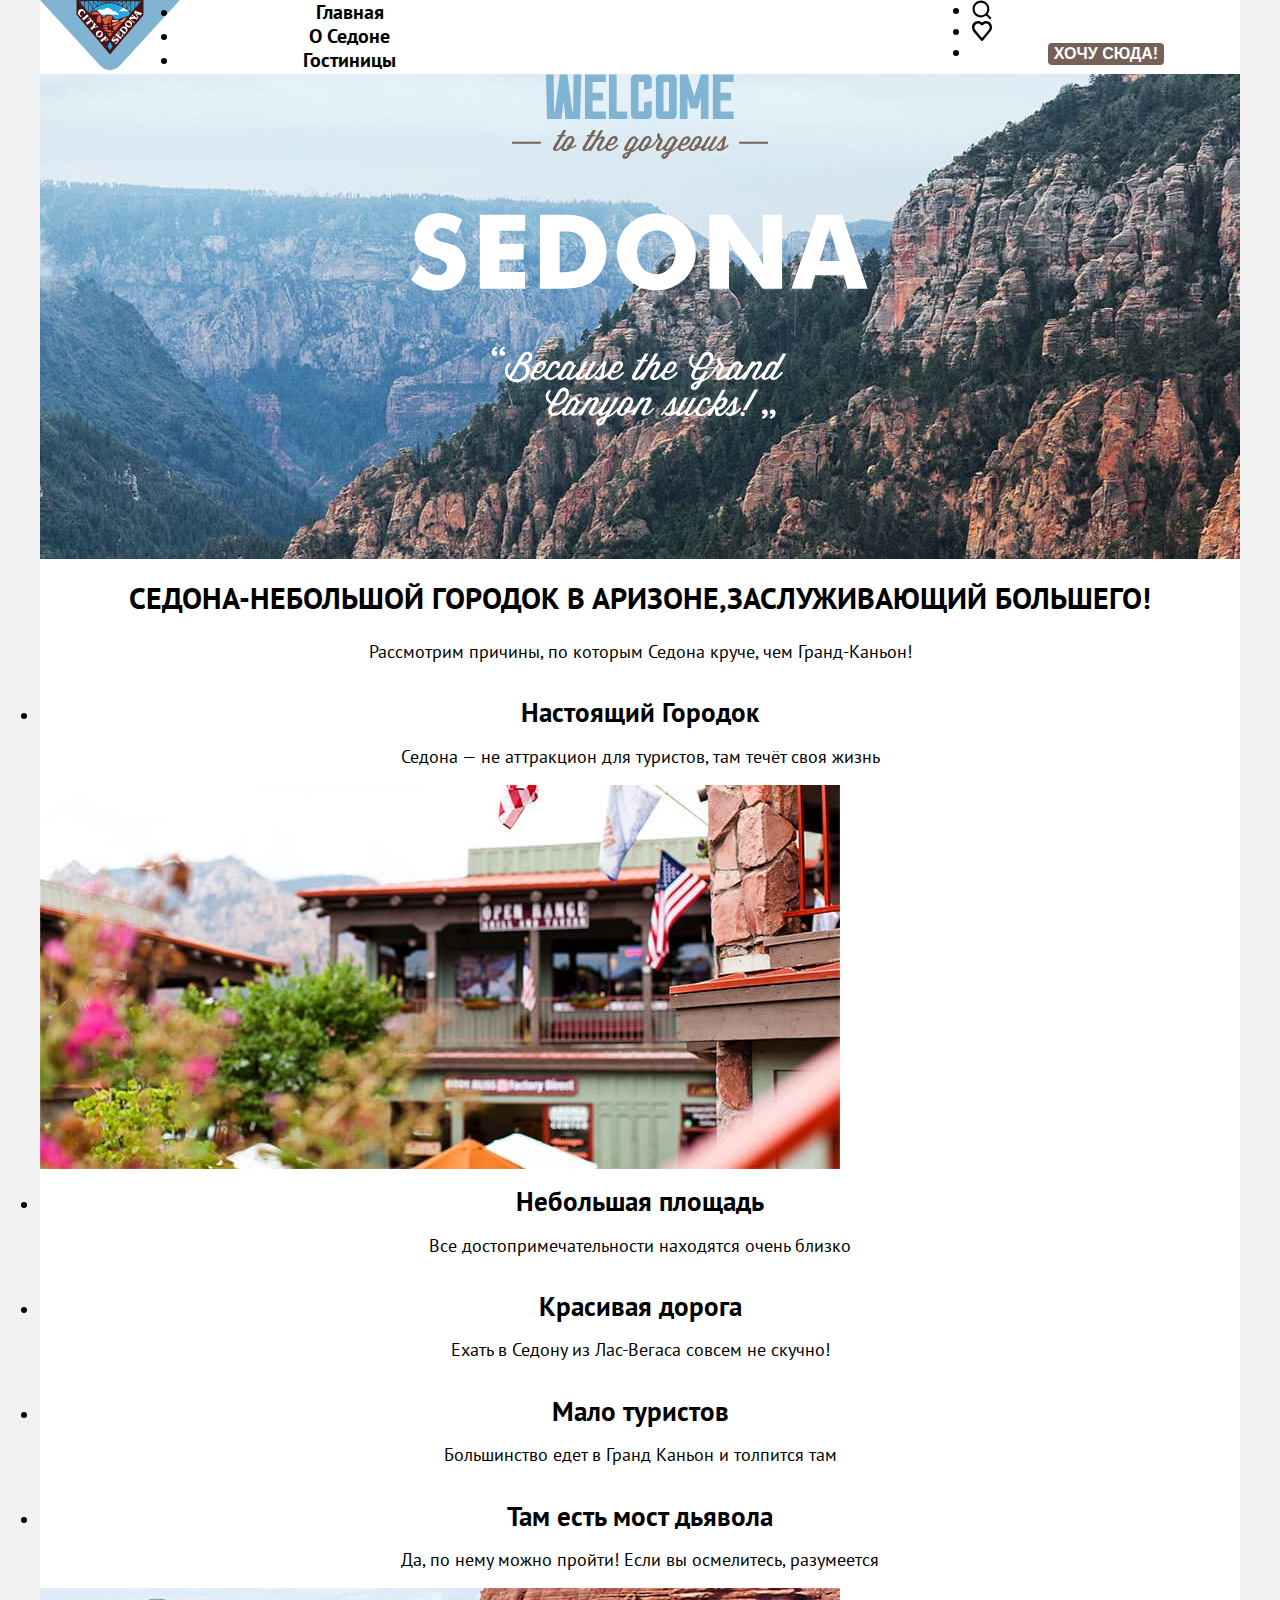
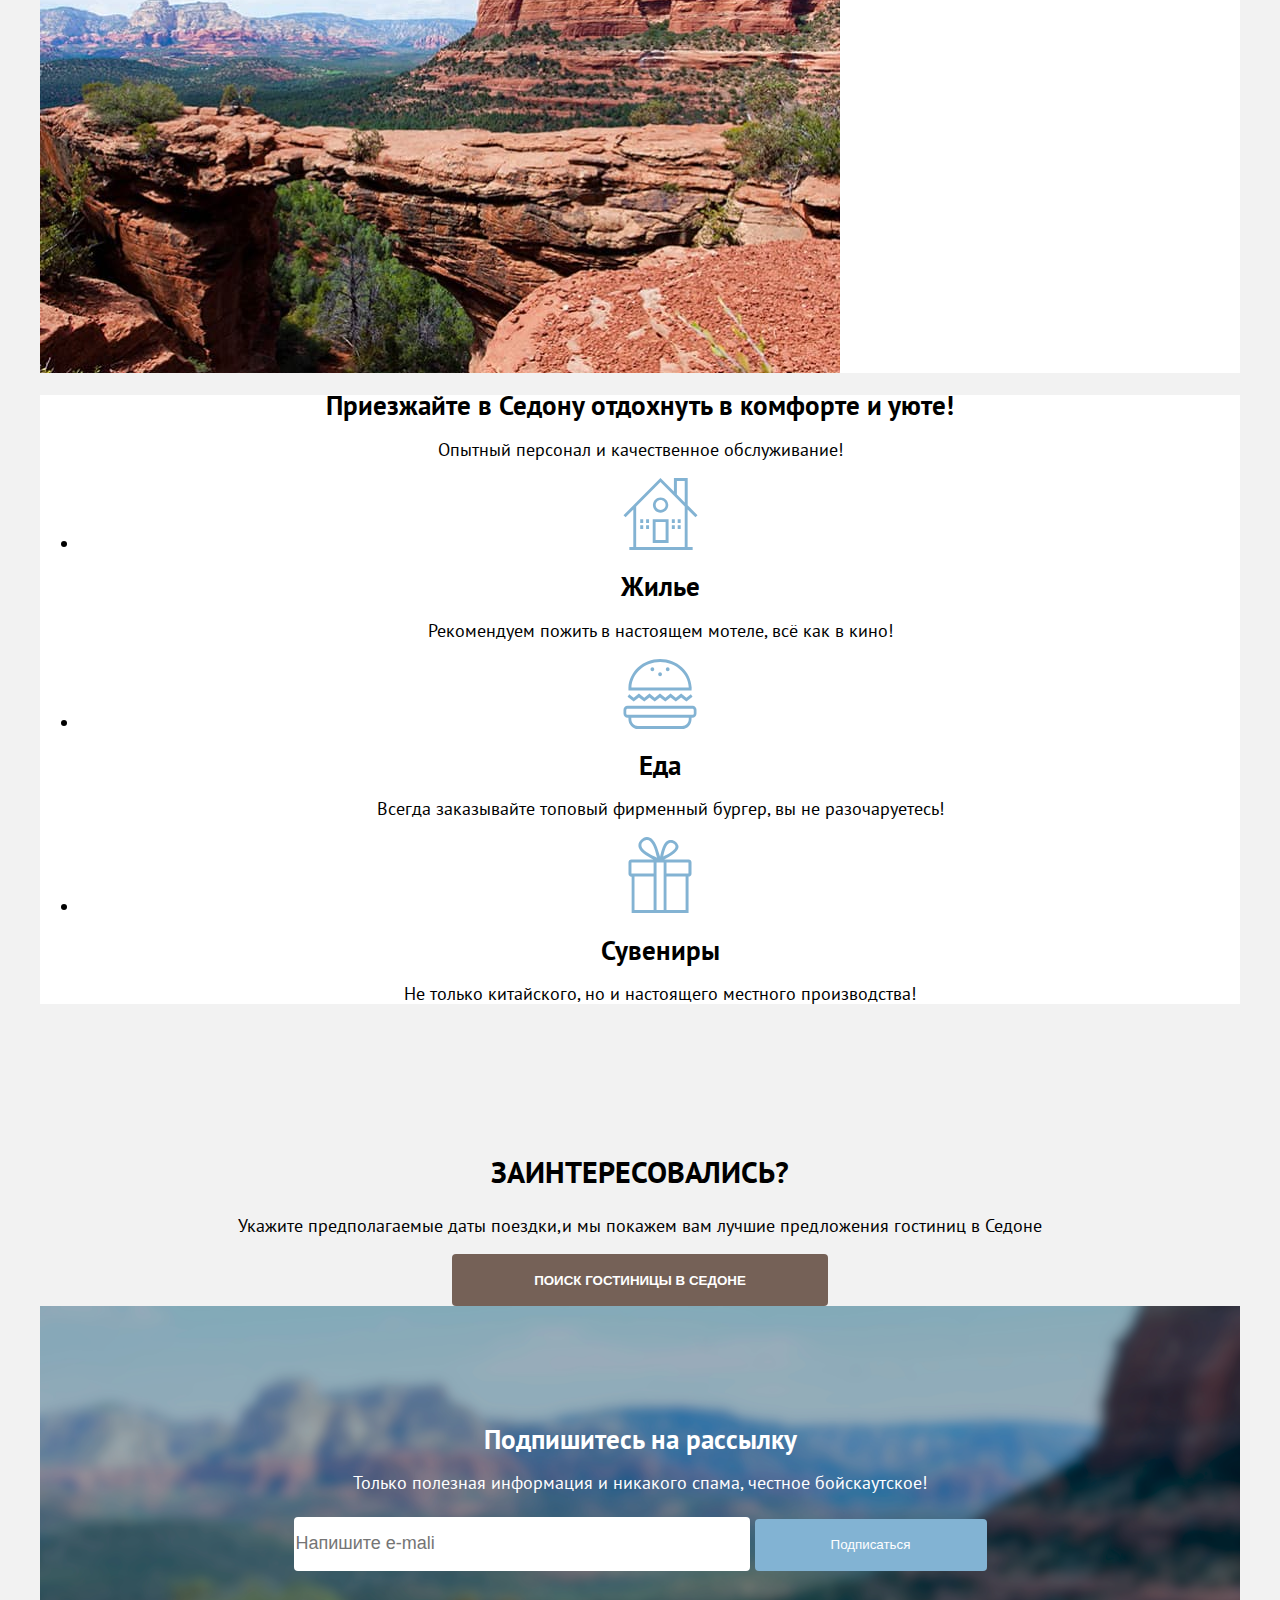
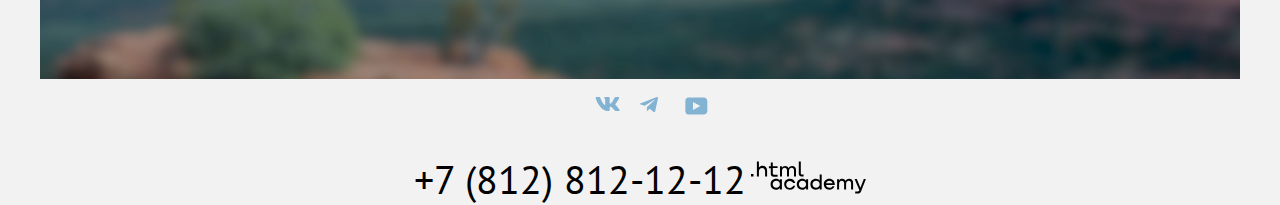
<file: index.html>
<!DOCTYPE html>
<html lang="ru">

<head>
  <meta charset="utf-8">
  <title>HTML Academy: Седона Каталог</title>
  <link rel="stylesheet" href="styles/styles.css">
</head>

<body>
  <div class="container">
    <header class="main-header">
      <nav class="navigation">
        <a href="main.html">
          <img class="main-logo" src="images/svg/logo-sedona-home.svg" width="140" height="70" alt="Логотип седоны">
        </a>
        <ul class="navigation-list">
          <li class="navigation-item">
            <a class="navigation-link" href="#">Главная</a>
          <li class="navigation-item">
            <a class="navigation-link" href="#">О Седоне</a>
          <li class="navigation-item">
            <a class="navigation-link" href="catalog.html">Гостиницы</a>
          </li>
        </ul>
        <ul class="navigation-list navigation-user">
          <li class="navigation-item">
            <a class="navigation-link-serch serch" href="#">
              <span class="visually-hidden">
                Поиск
              </span>
            </a>
          <li class="navigation-item">
            <a class="navigation-link-like like" href="#">
              <span class="visually-hidden">
                Избранное
              </span>
            </a>
          <li class="navigation-item">
            <button type="button" class="button-brown" href="#">ХОЧУ СЮДА!</button>
          </li>
        </ul>
      </nav>
    </header>
    <main class="main-container" class="main-index">
      <div class="main-background">
        <h1 class="visually-hidden">Седона</h1>
        <img class="main-welcom" src="images/svg/welcome.svg" width="458" height="352" alt="#">
        <h2 class="info-board">Седона-небольшой городок в Аризоне,заслуживающий большего!</h2>
        <p class="info-desc">Рассмотрим причины, по которым Седона круче, чем Гранд-Каньон!</p>
      </div>
      <section class="main-container" class="advantages">
        <ul class="advantages-list">
          <li class="advantages-item" class="bg-blue">
            <h2 class="advantages-board">Настоящий Городок</h2>
            <p class="advantages-desc">Седона — не аттракцион для туристов, там течёт своя жизнь</p>
          </li>
          <img class="advantages-image" src="images/jpg/photo-bar.jpg" width="800" height="384" alt="Фото ресторана">
          <li class="advantages-item">
            <h2 class="advantages-board">Небольшая площадь</h2>
            <p class="advantages-desc">Все достопримечательности находятся очень близко</p>
          </li>
          <li class="advantages-item">
            <h2 class="advantages-board">Красивая дорога</h2>
            <p class="advantages-desc">Ехать в Седону из Лас-Вегаса совсем не скучно!</p>
          </li>
          <li class="advantages-item">
            <h2 class="advantages-board">Мало туристов</h2>
            <p class="advantages-desc">Большинство едет в Гранд Каньон и толпится там</p>
          </li>
          <li class="advantages-item" class="bg-blue">
            <h2 class="advantages-board">Там есть мост дьявола</h2>
            <p class="advantages-desc">Да, по нему можно пройти! Если вы осмелитесь, разумеется</p>
          </li>
          <img class="advantages-image" src="images/jpg/photo-devil.jpg" width="800" height="385" alt="Мост дьявола">
        </ul>
      </section>
      <section class="bonus">
        <h2 class="info-subscribe">Приезжайте в Седону отдохнуть в комфорте и уюте!</h2>
        <p class="info-desc-subscribe">Опытный персонал и качественное обслуживание!</p>
        <ul class="advantages-bonus">
          <li class="advantages-bonus">
            <img class="advantages-image" src="images/icon/hous.svg" width="75" height="72" alt="Гостиницы">
            <h2 class="advantages-board">Жилье</h2>
            <p class="advantages-desc">Рекомендуем пожить в настоящем мотеле, всё как в кино!</p>
          </li>
          <li class="advantages-bonus">
            <img class="advantages-image" src="images/icon/burger.svg" width="74" height="70" alt="Еда">
            <h2 class="advantages-board">Еда</h2>
            <p class="advantages-desc">Всегда заказывайте топовый фирменный бургер, вы не разочаруетесь!</p>
          </li>
          <li class="advantages-bonus">
            <img class="advantages-image" src="images/icon/present.svg" width="64" height="76" alt="Сувениры">
            <h2 class="advantages-board">Сувениры</h2>
            <p class="advantages-desc">Не только китайского, но и настоящего местного производства!</p>
          </li>
        </ul>
      </section>
      <section class="info-billboard">
        <h2 class="info-board">Заинтересовались?</h2>
        <p class="info-desc">Укажите предполагаемые даты поездки,и мы покажем вам лучшие предложения гостиниц в Седоне
        </p>
        <button type="button" class="button-search">Поиск гостиницы в Седоне</button>
      </section>
    </main>
    <footer class="footer-social">
      <section class="info-subscribe">
        <article class="back">
          <h2 class="visually-hidden">Подписаться</h2>
          <h2 class="info-board-subscribe">Подпишитесь на рассылку</h2>
          <p class="info-desc-subscribe">Только полезная информация и никакого спама, честное бойскаутское!</p>
          <form class="info-subscribe" action="https://echo.htmlacademy.ru/" method="post">
            <input class="field" placeholder="Напишите e-mali" type="email" name="info-email" id="info-email" required>
            <button class="button-submit" type="submit">Подписаться</button>
          </form>
        </article>
      </section>
      <section class="footer-social">
        <h2 class="visually-hidden">Ссылки на социальные сети</h2>
        <ul class="footer-social-list">
          <li class="social-vk">
            <a class="button" href="#">
              <span class="visually-hidden">VK</span></a>
          </li>
          <li class="social-telegram">
            <a class="button" href="#">
              <span class="visually-hidden">Telegram</span></a>
          </li>
          <li class="social-youtube">
            <a class="button" href="#">
              <span class="visually-hidden">Youtube</span></a>
          </li>
        </ul>
        <a class="number" href="#" type="Text">+7 (812) 812-12-12</a>
        <a class="htmlacademy-link" href="https://htmlacademy.ru/">
          <img src="images/icon/html academy.svg" width="114.9" height="32.9" alt="HTML Academy"></a>
      </section>
    </footer>
  </div>
</body>

</html>
</file>
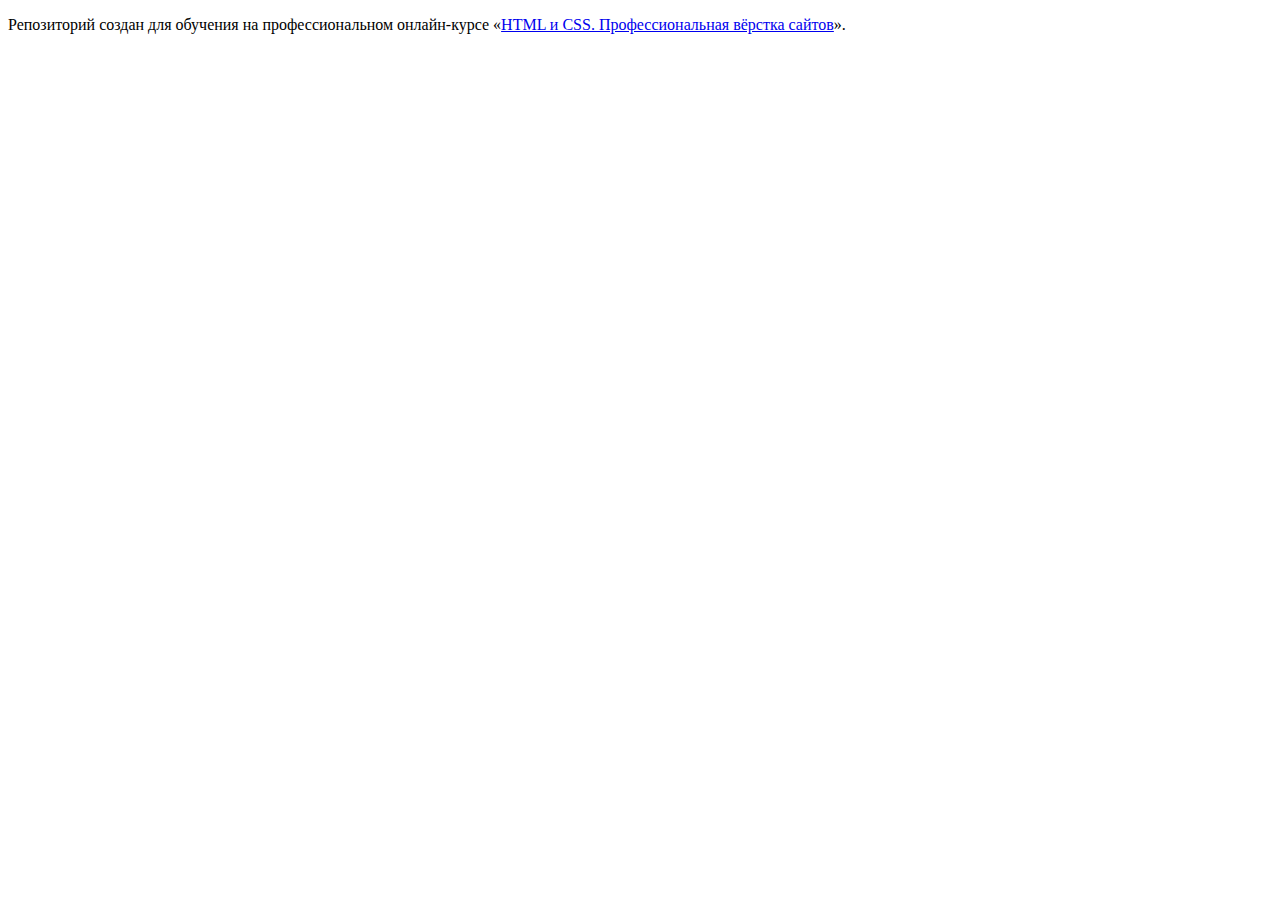
<file: 1/index.html>
<!DOCTYPE html>
<html lang="ru">
  <head>
    <meta charset="utf-8">
    <title>HTML Academy: Седона</title>
    <base href="https://htmlacademy-htmlcss.github.io/2254469-sedona-36/1/">
</head>
  <body>

    <p>Репозиторий создан для обучения на профессиональном онлайн‑курсе «<a href="https://htmlacademy.ru/intensive/htmlcss">HTML и CSS. Профессиональная вёрстка сайтов</a>».</p>

  </body>
</html>
</file>
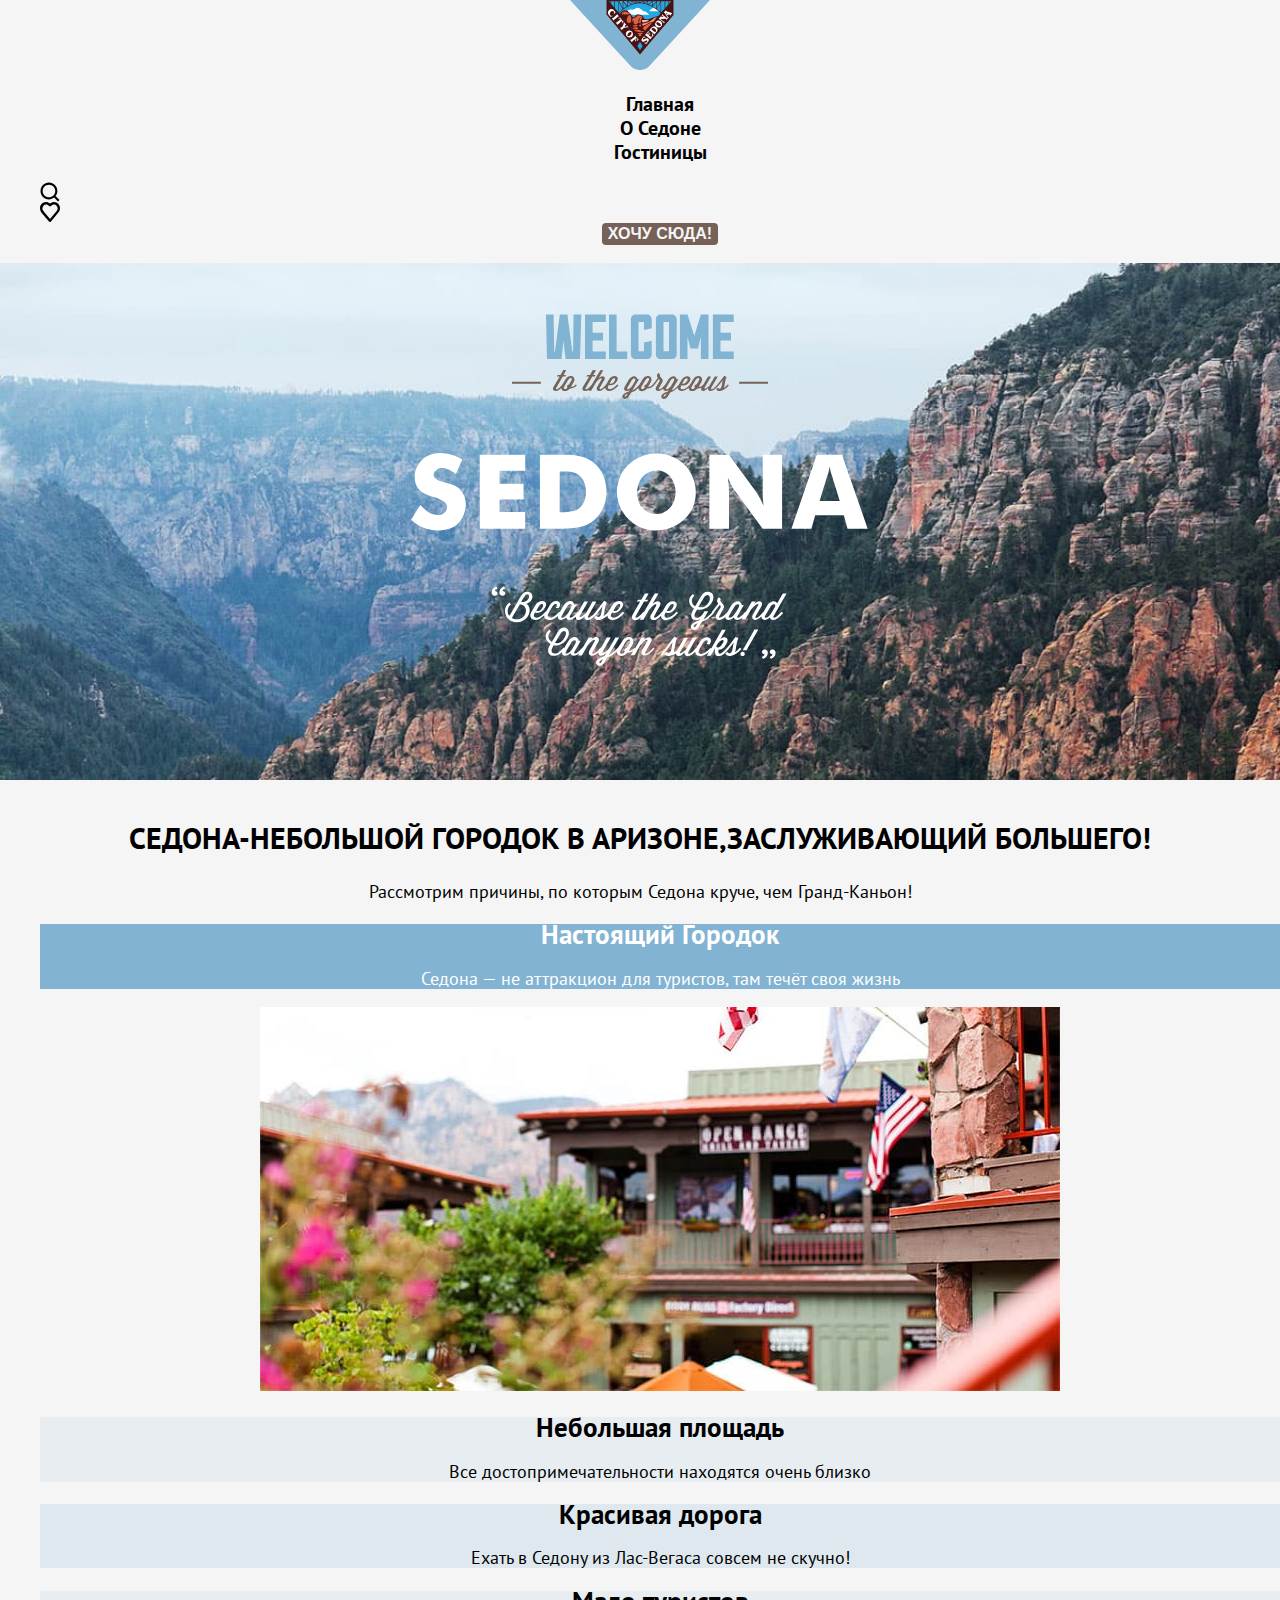
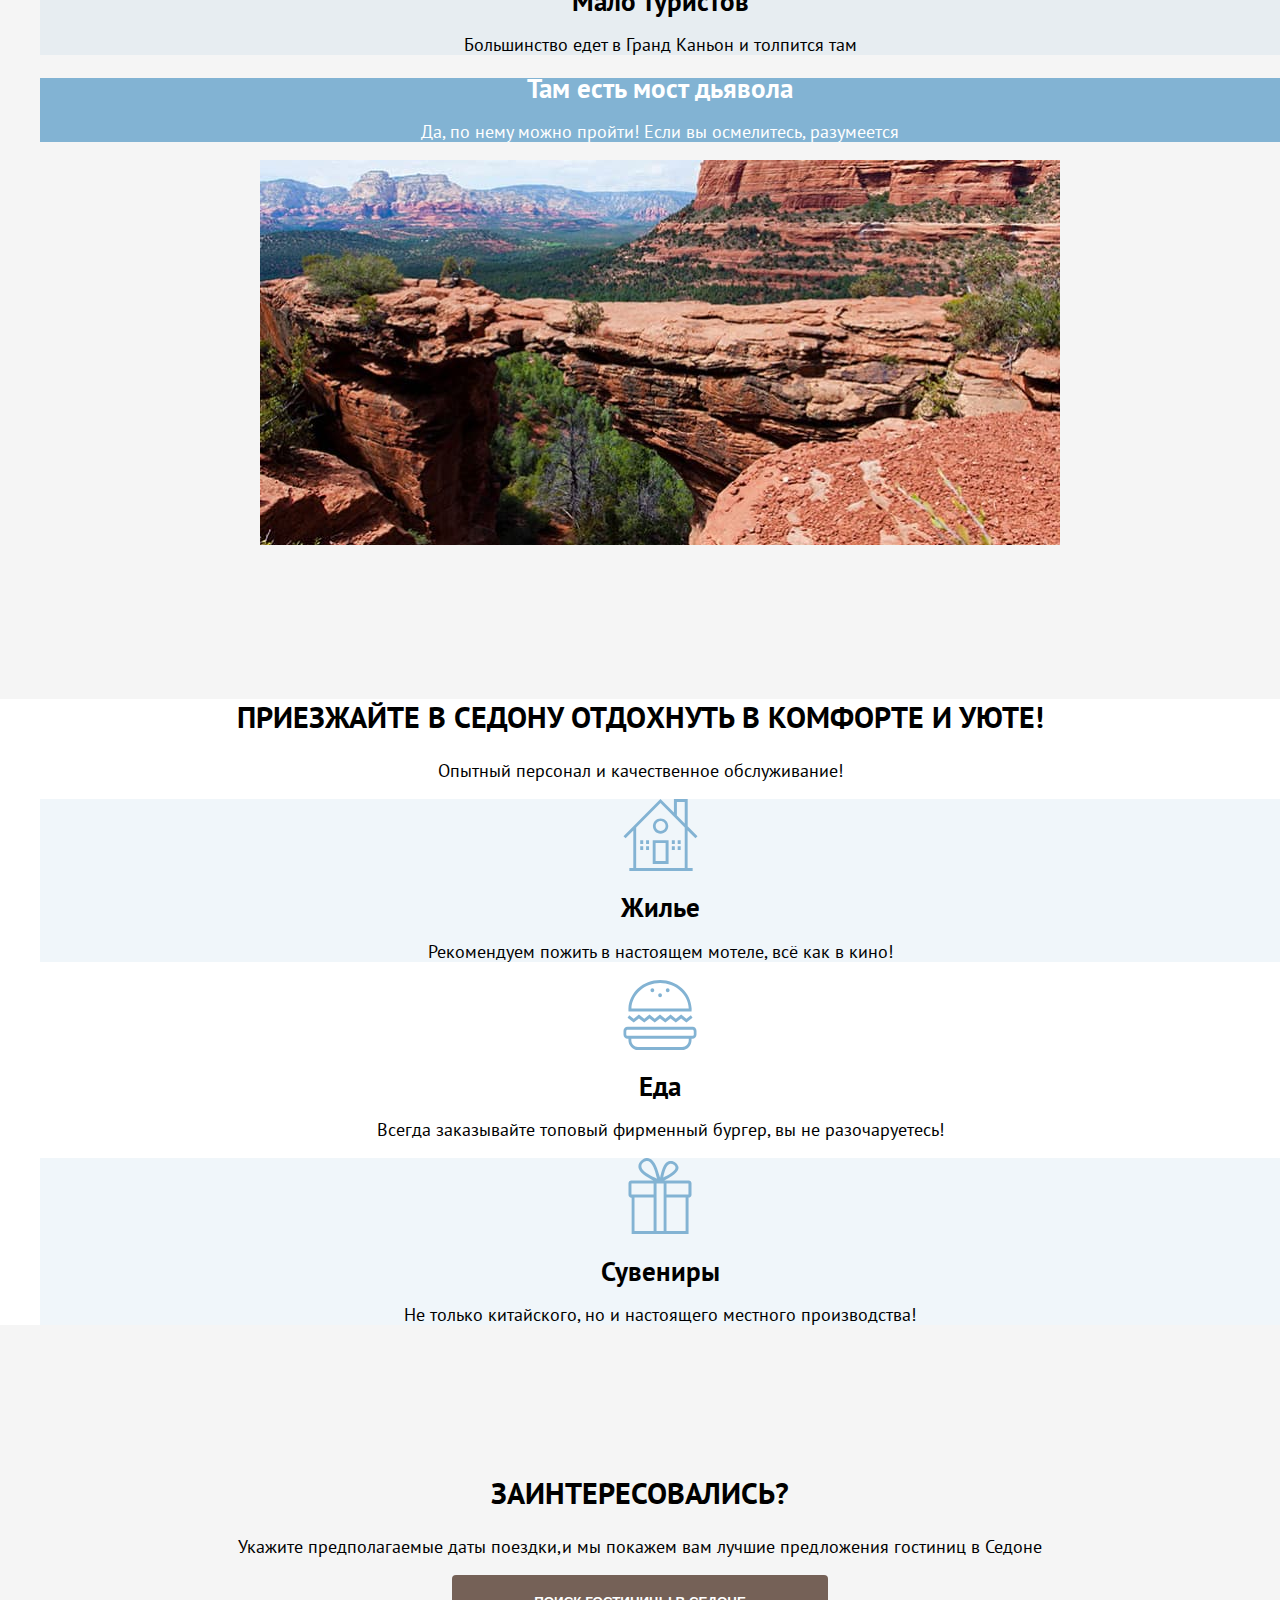
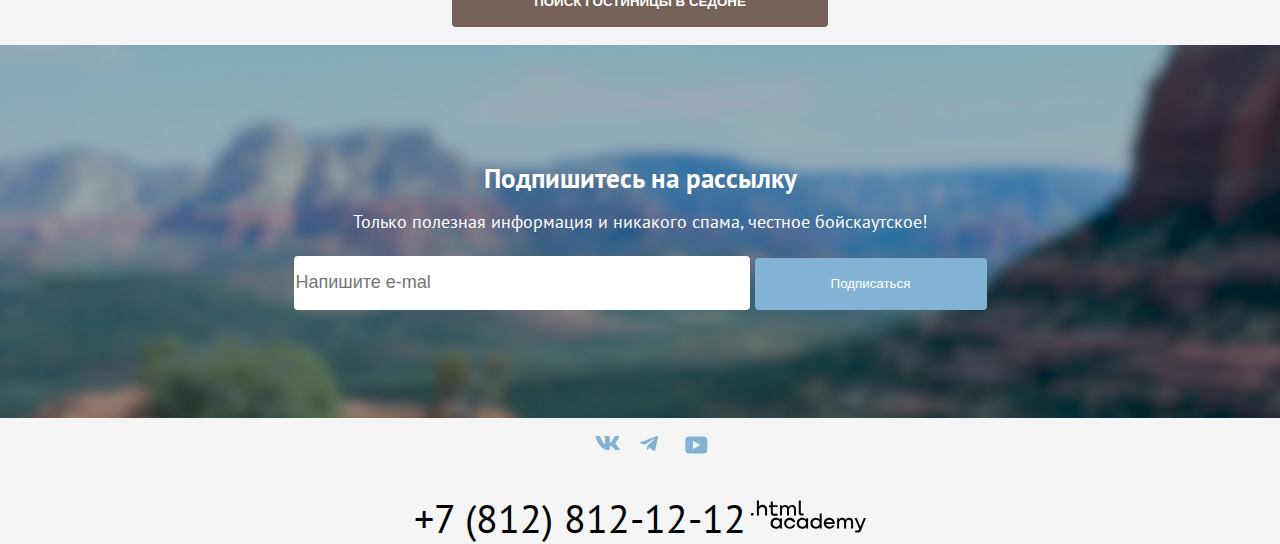
<file: 4/index.html>
<!DOCTYPE html>
<html lang="ru">
<head>
  <meta charset="utf-8">
  <title>HTML Academy: Седона Каталог</title>
  <link rel="stylesheet" href="styles/styles.css">
  <base href="https://htmlacademy-htmlcss.github.io/2254469-sedona-36/4/">
</head>
<body>
  <header class="main-header">
    <a href="main.html">
      <img class="main-logo" src="images/svg/logo-sedona-home.svg" width="140" height="70" alt="Логотип седоны">
    </a>
    <nav class="navigation">
      <ul class="navigation-list">
        <li class="navigation-item">
          <a class="navigation-link" href="#">Главная</a>
          <li class="navigation-item">
            <a class="navigation-link" href="#">О Седоне</a>
            <li class="navigation-item">
              <a class="navigation-link" href="catalog.html">Гостиницы</a>
            </li>
      </ul>
      <ul class="navigation-list navigation-user">
        <li class="navigation-item">
          <a class="navigation-link-serch serch" href="#">
            <span class="visually-hidden">
                Поиск
              </span>
          </a>
          <li class="navigation-item">
            <a class="navigation-link-like like" href="#">
              <span class="visually-hidden">
                Избранное
              </span>
            </a>
            <li class="navigation-item">
              <button type="button" class="button-brown" href="#">ХОЧУ СЮДА!</button>
            </li>
      </ul>
    </nav>
  </header>
  <main class="main-index">
    <section>
      <h1 class="visually-hidden">Седона</h1>
      <img class="main-welcom" src="images/svg/welcome.svg" width="458" height="352" alt="#">
    </section>
    <section class="advantages">
      <h2 class="info-board">Седона-небольшой городок в Аризоне,заслуживающий большего!</h2>
      <p class="info-desc">Рассмотрим причины, по которым Седона круче, чем Гранд-Каньон!</p>
      <ul class="advantages-list">
        <div class="card">
        <li class="advantages-item">
          <h2 class="advantages-board">Настоящий Городок</h2>
          <p class="advantages-desc">Седона — не аттракцион для туристов, там течёт своя жизнь</p>
        </div>
        </li>
        <img class="advantages-image" src="images/jpg/photo-bar.jpg" width="800" height="384"  alt="Фото ресторана">
        <div class="fon">
        <li class="advantages-item">
          <h2 class="advantages-board">Небольшая площадь</h2>
          <p class="advantages-desc">Все достопримечательности находятся очень близко</p>
        </li>
        </div>
        <div class="fon-fon">
        <li class="advantages-item">
          <h2 class="advantages-board">Красивая дорога</h2>
          <p class="advantages-desc">Ехать в Седону из Лас-Вегаса совсем не скучно!</p>
        </li>
        </div>
        <div class="fon">
        <li class="advantages-item">
          <h2 class="advantages-board">Мало туристов</h2>
          <p class="advantages-desc">Большинство едет в Гранд Каньон и толпится там</p>
        </li>
        </div>
        <div class="card">
        <li class="advantages-item">
          <h2 class="advantages-board">Там есть мост дьявола</h2>
          <p class="advantages-desc">Да, по нему можно пройти! Если вы осмелитесь, разумеется</p>
        </li>
      </div>
        <img class="advantages-image" src="images/jpg/photo-devil.jpg" width="800" height="385" alt="Мост дьявола">
      </ul>
    </section>
    <section class="bonus">
      <h2 class="info-board">Приезжайте в Седону отдохнуть в комфорте и уюте!</h2>
      <p class="info-desc">Опытный персонал и качественное обслуживание!</p>
      <ul class="advantages-bonus">
        <div class="class-fhon-fhon">
        <li class="advantages-bonus">
          <img class="advantages-image" src="images/icon/hous.svg" width="75" height="72" alt="Гостиницы">
          <h2 class="advantages-board">Жилье</h2>
          <p class="advantages-desc">Рекомендуем пожить в настоящем мотеле, всё как в кино!</p>
        </div>
        </li>

        <div class="class-fhon">
        <li class="advantages-bonus">
          <img class="advantages-image" src="images/icon/burger.svg" width="74" height="70" alt="Еда">
          <h2 class="advantages-board">Еда</h2>
          <p class="advantages-desc">Всегда заказывайте топовый фирменный бургер, вы не разочаруетесь!</p>
        </div>
        </li>
        <div class="class-fhon-fhon">
        <li class="advantages-bonus">
          <img class="advantages-image" src="images/icon/present.svg" width="64" height="76" alt="Сувениры">
          <h2 class="advantages-board">Сувениры</h2>
          <p class="advantages-desc">Не только китайского, но и настоящего местного производства!</p>
        </div>
        </li>
      </ul>
    </section>
    <section class="info-billboard">
      <h2 class="info-board">Заинтересовались?</h2>
      <p class="info-desc">Укажите предполагаемые даты поездки,и мы покажем вам лучшие предложения гостиниц в Седоне</p>
      <button type="button" class="button-search">Поиск гостиницы в Седоне</button>
    </section>
  </main>
  <footer class="footer-social">
    <section class="inro-subscribe">
      <h2 class="visually-hidden">Подписаться</h2>
    <ul class="back">
      <h2 class="info-subscribe">Подпишитесь на рассылку</h2>
      <p class="info-subscribe">Только полезная информация и никакого спама, честное бойскаутское!</p>
      <form class="info-subscribe" action="https://echo.htmlacademy.ru/" method="post">
        <input class="field" placeholder="Напишите e-mal" type="email" name="info-email" id="info-email" required>
        <button class="button-submit" type="submit">Подписаться</button>
        </form>
    </section>
    <section class="footer-social">
      <h2 class="visually-hidden">Ссылки на социальные сети</h2>
      <ul class="footer-social-list">
        <li class="social-vk">
          <a class="button" href="#">
            <span class="visually-hidden">VK</span></a>
        </li>
        <li class="social-telegram">
          <a class="button" href="#">
            <span class="visually-hidden">Telegram</span></a>
            </li>
            <li class="social-youtube">
          <a class="button" href="#">
            <span class="visually-hidden">Youtube</span></a>
          </li>
      </ul>
      <a class="number" href="#" type="Text">+7 (812) 812-12-12</a>
      <a class="htmlacademy-link" href="https://htmlacademy.ru/">
        <img src="images/icon/html academy.svg" width="114.9" height="32.9" alt="HTML Academy"></a>
    </section>
  </footer>
</body>

</html>
</file>
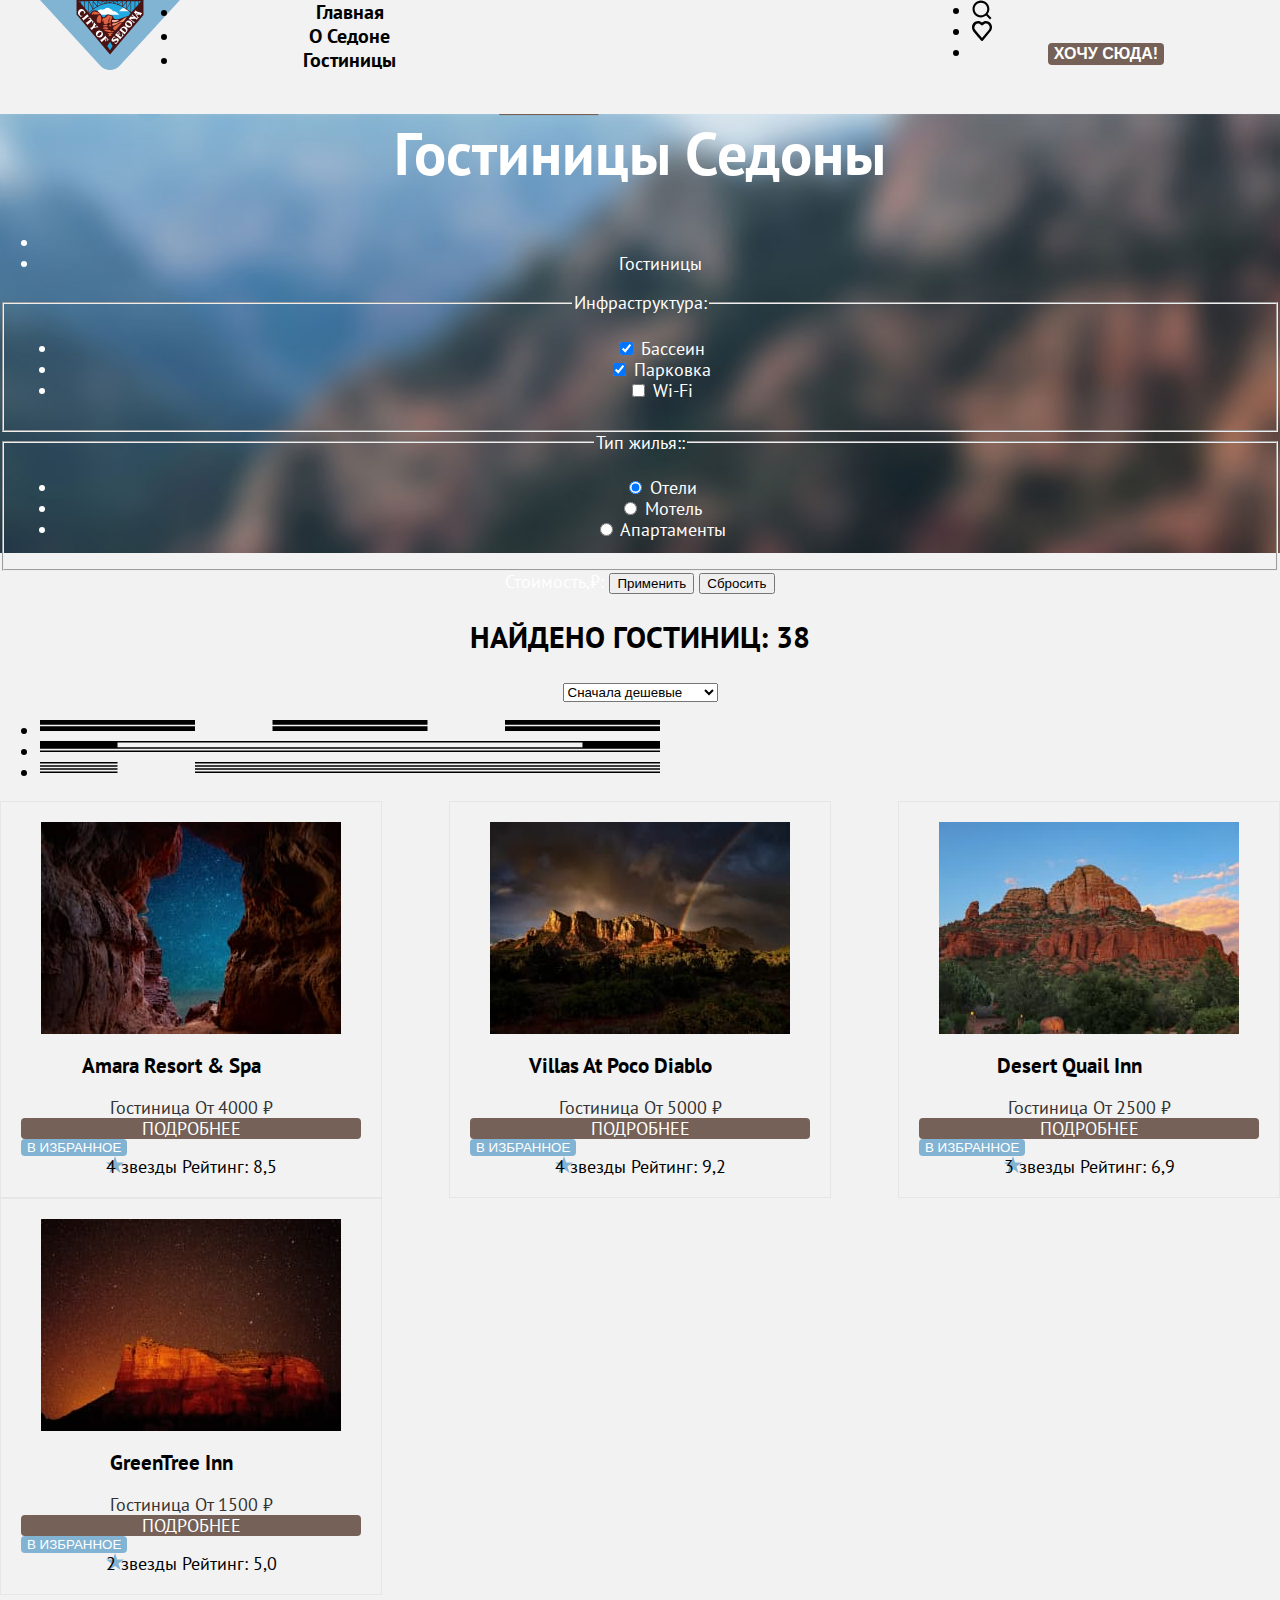
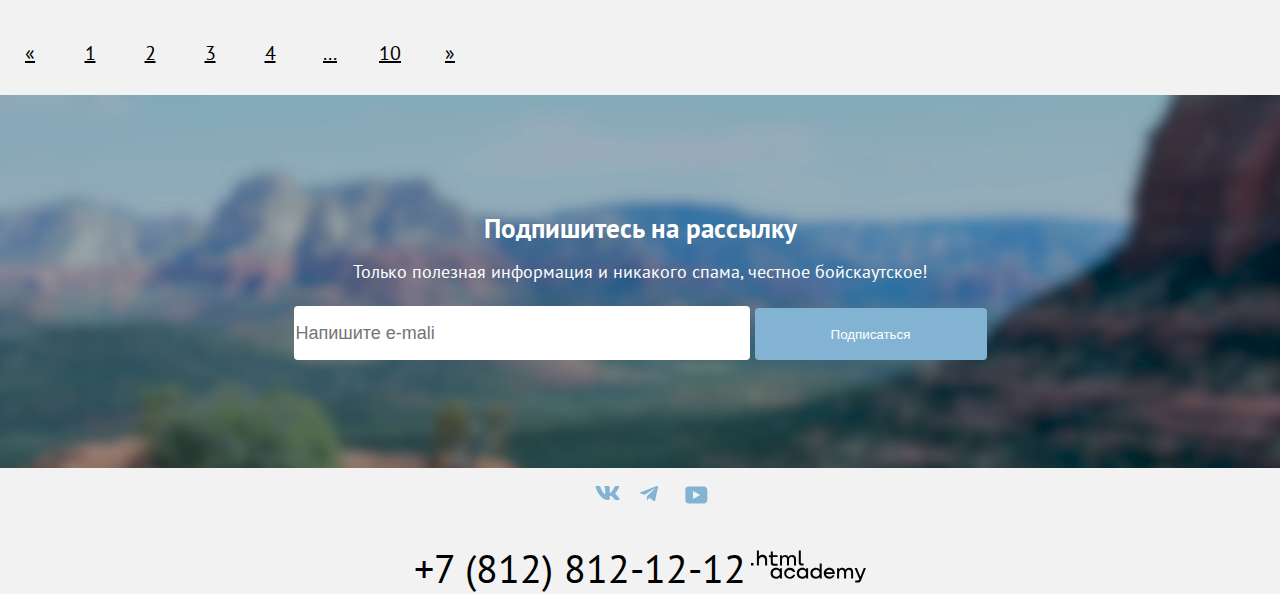
<file: catalog.html>
<!DOCTYPE html>
<html lang="ru">

<head>
  <meta charset="utf-8">
  <title>Каталог</title>
  <link rel="stylesheet" href="styles/styles.css">
</head>

<body>
  <header class="main-header">
    <nav class="navigation">
      <a href="main.html">
        <img class="main-logo" src="images/svg/logo-sedona-home.svg" width="140" height="70" alt="Логотип седоны">
      </a>
      <ul class="navigation-list">
        <li class="navigation-item">
          <a class="navigation-link" href="#">Главная</a>
        <li class="navigation-item">
          <a class="navigation-link" href="#">О Седоне</a>
        <li class="navigation-item">
          <a class="navigation-link" href="catalog.html">Гостиницы</a>
        </li>
      </ul>
      <ul class="navigation-list navigation-user">
        <li class="navigation-item">
          <a class="navigation-link-serch serch" href="#">
            <span class="visually-hidden">
              Поиск
            </span>
          </a>
        <li class="navigation-item">
          <a class="navigation-link-like like" href="#">
            <span class="visually-hidden">
              Избранное
            </span>
          </a>
        <li class="navigation-item">
          <button type="button" class="button-brown" href="#">ХОЧУ СЮДА!</button>
        </li>
      </ul>
    </nav>
  </header>
</body>
<main class="main-inneer">
  <section class="hotel-filter">
    <header class="hotel-filter-header">
      <h1 class="hotel-filter-header-title">Гостиницы Седоны</h1>
      <ul class="navigation-home">
        <li class="navigation-home">
          <a class="navigation-home-link" href="index.html">
            <span class="visually-hidden">На главную</span>
          </a>
        </li>
        <li class="navigation-home-item">
          <span class="navigation-home-link">Гостиницы</span>
        </li>
      </ul>
      <!--Checkbox-->
      <section class="hottel-filter-servis">
        <h2 class="visually-hidden">Список гостиниц с фильтрами</h2>
        <form class="filter-servis" action="https://echo.htmlacademy.ru/" method="get">
          <fieldset class="filter-servis">
            <legend class="filter-servis-name">Инфраструктура:</legend>
            <ul class="catalog-servis">
              <li class="catalog-item">
                <label class="catalog-servis-checkbox-label">
                  <input class="catalog-item-checkbox-input" type="checkbox" name="pool" checked> Бассеин
                </label>
              </li>
              <li class="catalog-item">
                <label class="catalog-servis-checkbox-label">
                  <input class="catalog-item-checkbox-input" type="checkbox" name="parking" checked> Парковка
                </label>
              </li>
              <li class="catalog-item">
                <label class="catalog-servis-checkbox-label">
                  <input class="catalog-item-checkbox-input" type="checkbox" name="Wi-Fi"> Wi-Fi
                </label>
              </li>
            </ul>
          </fieldset>
          <!--Radio checkbox-->
          <fieldset class="filter-servis">
            <legend class="filter-servis-name">Тип жилья::</legend>
            <ul class="catalog-servis">
              <li class="catalog-item">
                <label class="catalog-servis-checkbox-label">
                  <input class="catalog-item-checkbox-input" type="radio" name="botton" value="hotel" checked> Отели
                </label>
              </li>
              <li class="catalog-item">
                <label class="catalog-servis-checkbox-label">
                  <input class="catalog-item-checkbox-input" type="radio" name="botton" value="motel"> Мотель
                </label>
              </li>
              <li class="catalog-item">
                <label class="catalog-servis-checkbox-label">
                  <input class="catalog-item-checkbox-input" type="radio" name="botton" value="apartament"> Апартаменты
                </label>
              </li>
            </ul>
          </fieldset>
          <!--Ползунки еще не прошли-->
          <span class="catalog-price">Стоимость,₽:</span>
          <!--Кнопки действия-->
          <button class="catalog-price-button-submit" type="submit">Применить</button>
          <button class="catalog-price-button-reset" type="reset">Сбросить</button>
      </section>
    </header>
    <!--Результат поиска-->
    <section class="search-results">
      <h2 class="search-results-title">Найдено гостиниц: 38</h2>
      <select class="search-results" aria-label="Сортировка">
        <option value="results-cheap">Сначала дешевые</option>
        <option value="results-popular">Сначала популярные</option>
        <option value="results-expensive"> Сначала дорогие</option>
        </ul>
      </select>
      <!--Стиль экрана-->
      <ul class="search-view-style">
        <li class="card-view">
          <a href="#" class="card-view"></a>
        </li>
        <li class="big-view">
          <a href="#" class="big-view"></a>
        </li>
        <li class="list-view">
          <a href="#" class="list-view"></a>
        </li>
      </ul>
      <!--Результат поиска-->
      <section class="search-result">
        <h2 class="visually-hidden">Результат поиска</h2>
        <ul class="search-view-card-list">
          <!--1 Отель-->
          <li class="search-view-card-item">
            <a class="search-card-hotel-link" hres="#">
              <img class="search-card-hotel-img" src="images/hotel/amara resort.jpg" width="300" height="212"
                alr="Отель Amara Resort & Spa">
              <h3 class="name-hottel">Amara Resort & Spa</h3>
            </a>
            <span class="hottel">Гостиница</span>
            <span class="price">От 4000 ₽ </span>
            <a class="hotels-info-bottom" href="#">Подробнее</a>
            <button class="favorites" type="button">В избранное</button>
            <span class="hotels-rating-star">4 звезды</span>
            <span class="hotels-rating-votes">Рейтинг: 8,5</span>
          </li>
          <!--2 Отель-->
          <li class="search-view-card-item">
            <a class="search-card-hotel-link" hres="#">
              <img class="search-card-hotel-img" src="images/hotel/villas at poco.jpg" width="300" height="212"
                alr="Villas at Poco Diablo">
              <h3 class="name-hottel">Villas at Poco Diablo</h3>
            </a>
            <span class="hottel">Гостиница</span>
            <span class="price">От 5000 ₽ </span>
            <a class="hotels-info-bottom" href="#">Подробнее</a>
            <button class="favorites" type="button">В избранное</button>
            <span class="hotels-rating-star">4 звезды</span>
            <span class="hotels-rating-votes">Рейтинг: 9,2</span>
          </li>
          <!--3 Отель-->
          <li class="search-view-card-item">
            <a class="search-card-hotel-link" hres="#">
              <img class="search-card-hotel-img" src="images/hotel/desert quail.jpg" width="300" height="212"
                alr="Desert Quail Inn">
              <h3 class="name-hottel">Desert Quail Inn</h3>
            </a>
            <span class="hottel">Гостиница</span>
            <span class="price">От 2500 ₽ </span>
            <a class="hotels-info-bottom" href="#">Подробнее</a>
            <button class="favorites" type="button">В избранное</button>
            <span class="hotels-rating-star">3 звезды</span>
            <span class="hotels-rating-votes">Рейтинг: 6,9</span>
          </li>
          <!--4 Отель-->
          <li class="search-view-card-item">
            <a class="search-card-hotel-link" hres="#">
              <img class="search-card-hotel-img" src="images/hotel/greentree.jpg" width="300" height="212"
                alr="GreenTree Inna">
              <h3 class="name-hottel">GreenTree Inn</h3>
            </a>
            <span class="hottel">Гостиница</span>
            <span class="price">От 1500 ₽ </span>
            <a class="hotels-info-bottom" href="#">Подробнее</a>
            <button class="favorites" type="button">В избранное</button>
            <span class="hotels-rating-star">2 звезды</span>
            <span class="hotels-rating-votes">Рейтинг: 5,0</span>
          </li>
        </ul>
        <!--Страницы-->
        <div class="pagination">
          <a href="#">&laquo;</a>
          <a class="active" href="#">1</a>
          <a href="#">2</a>
          <a href="#">3</a>
          <a href="#">4</a>
          <a href="#">...</a>
          <a href="#">10</a>
          <a href="#">&raquo;</a>
      </section>
</main>
<footer class="footer-social">
  <section class="info-subscribe">
    <article class="back">
    <h2 class="visually-hidden">Подписаться</h2>
      <h2 class="info-board-subscribe">Подпишитесь на рассылку</h2>
      <p class="info-desc-subscribe">Только полезная информация и никакого спама, честное бойскаутское!</p>
      <form class="info-subscribe" action="https://echo.htmlacademy.ru/" method="post">
        <input class="field" placeholder="Напишите e-mali" type="email" name="info-email" id="info-email" required>
        <button class="button-submit" type="submit">Подписаться</button>
      </form>
      </article>
  </section>
  <section class="footer-social">
    <h2 class="visually-hidden">Ссылки на социальные сети</h2>
    <ul class="footer-social-list">
      <li class="social-vk">
        <a class="button" href="#">
          <span class="visually-hidden">VK</span></a>
      </li>
      <li class="social-telegram">
        <a class="button" href="#">
          <span class="visually-hidden">Telegram</span></a>
      </li>
      <li class="social-youtube">
        <a class="button" href="#">
          <span class="visually-hidden">Youtube</span></a>
      </li>
    </ul>
    <a class="number" href="#" type="Text">+7 (812) 812-12-12</a>
    <a class="htmlacademy-link" href="https://htmlacademy.ru/">
      <img src="images/icon/html academy.svg" width="114.9" height="32.9" alt="HTML Academy"></a>
  </section>
</footer>

</html>
</file>
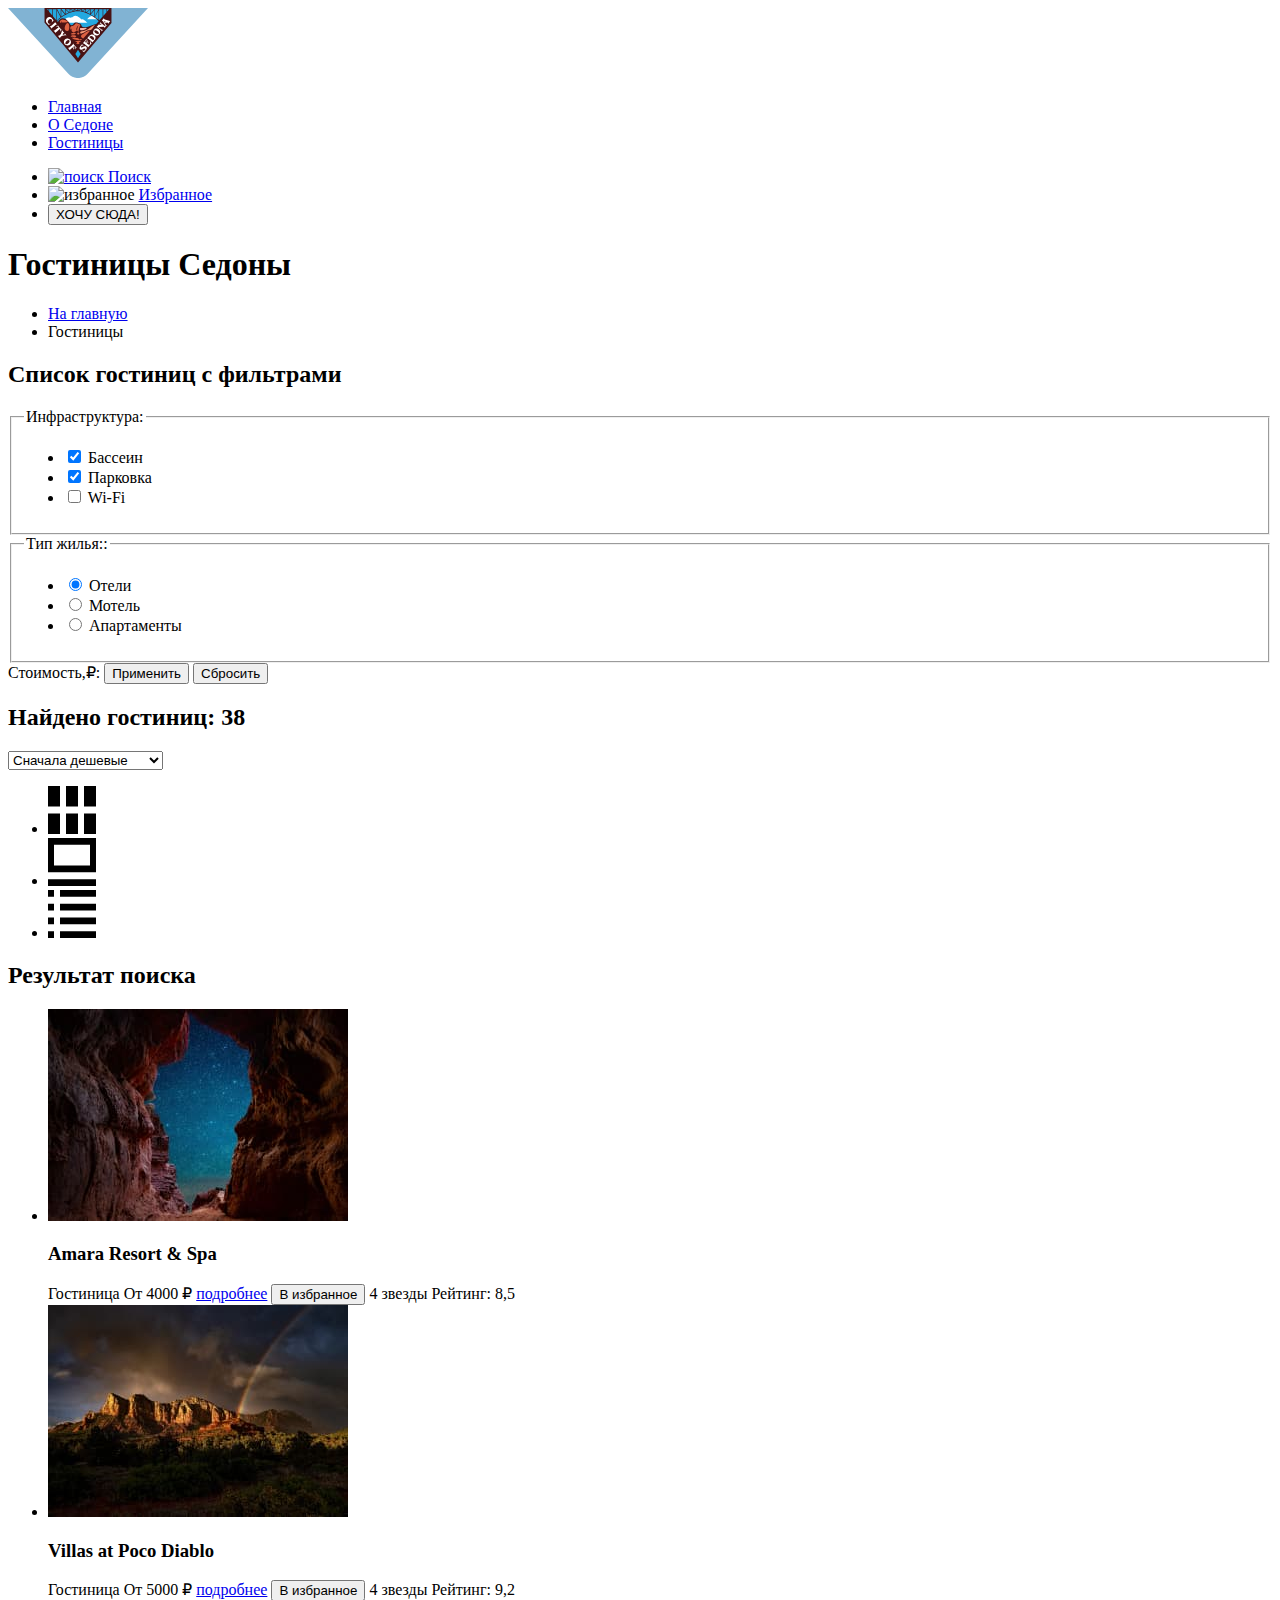
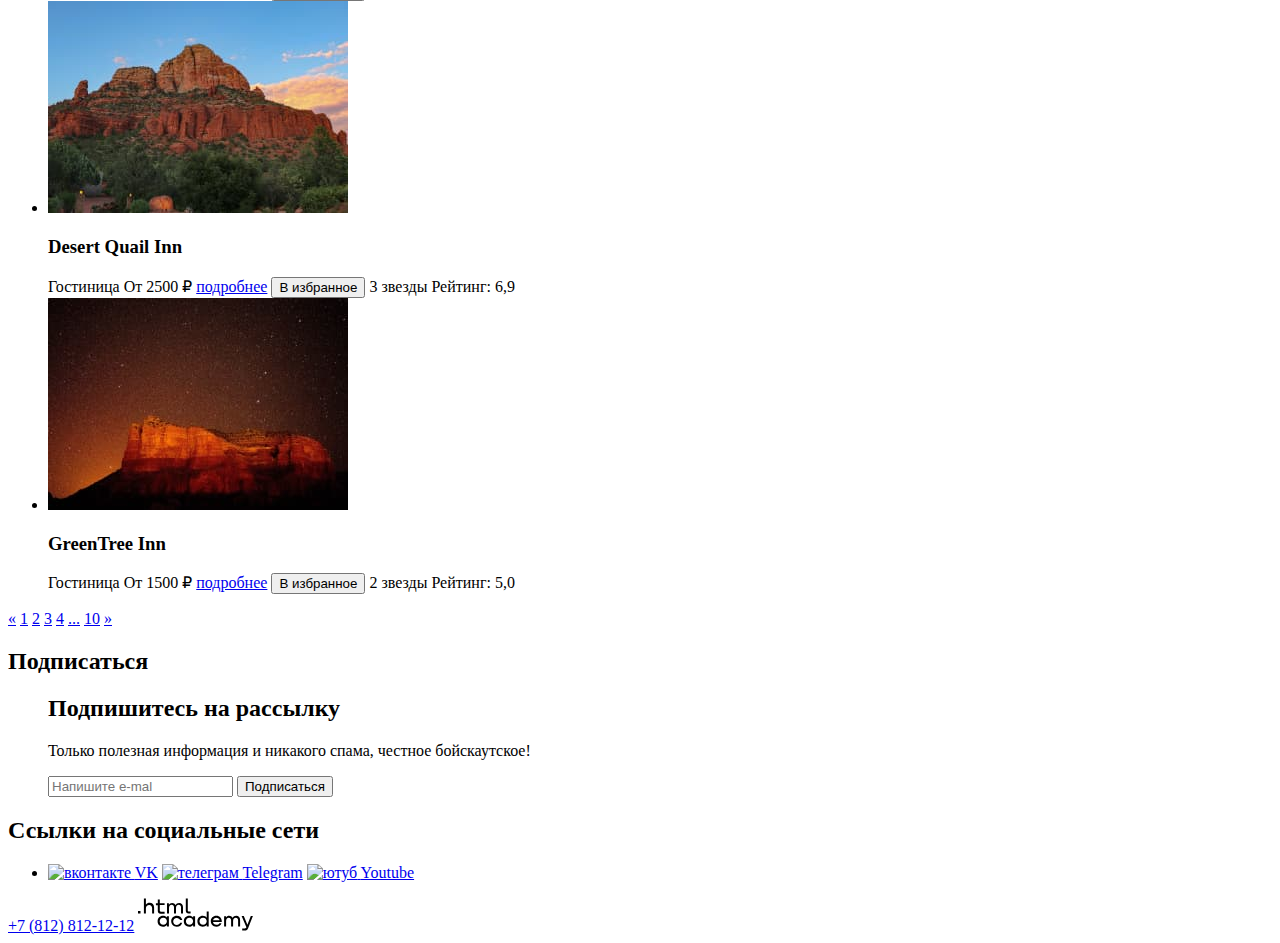
<file: 3/catalog.html>
<!DOCTYPE html>
<html lang="ru">

<head>
  <meta charset="utf-8">
  <title>Каталог</title>
  <base href="https://htmlacademy-htmlcss.github.io/2254469-sedona-36/3/">
</head>

<body>
  <header class="main-header">
    <nav class="navigation">
      <a href="main.html">
        <img class="main-logo" src="/images/svg/logo-sedona-home.svg" width="140" height="70" alt="Логотип седоны">
      </a>
      <ul class="navigation-list">
        <li class="navigation-item">
          <a class="navigation-link" href="#">Главная</a>
          <li class="navigation-item">
            <a class="navigation-link" href="#">О Седоне</a>
            <li class="navigation-item">
              <a class="navigation-link" href="catalog.html">Гостиницы</a>
            </li>
      </ul>
      <ul class="navigation-list navigation-user">
        <li class="navigation-item">
          <a class="navigation-link" href="#">
            <img class="loop" href="/images/icon/loop.svg" width="18" height="17" alt="поиск">
            <span class="visually-hidden">
                Поиск
              </span>
          </a>
          <li class="navigation-item">
            <img class="favorites" href="/images/icon/heart.svg" width="18" height="17" alt="избранное">
            <a class="navigation-link" href="#">
              <span class="visually-hidden">
                Избранное
              </span>
            </a>
            <li class="navigation-item">
              <button type="button" class="button" href="#">ХОЧУ СЮДА!</button>
            </li>
      </ul>
    </nav>
  </header>
</body>
<main class="main-inneer">
  <section class="hotel-filter">
    <header class="hotel-filter-header">
      <h1 class="hotel-filter-header-title">Гостиницы Седоны</h1>
      <ul class="navigation-home">
        <li class="navigation-home">
          <a class="navigation-home-link" href="index.html">
            <span class="visually-hidden">На главную</span>
          </a>
        </li>
        <li class="navigation-home-item">
          <span class="navigation-home-link">Гостиницы</span>
        </li>
      </ul>
      <!--Checkbox-->
      <section class="hottel-filter-servis">
        <h2 class="visually-hidden">Список гостиниц с фильтрами</h2>
        <form class="filter-servis" action="https://echo.htmlacademy.ru/" method="get">
          <fieldset class="filter-servis">
            <legend class="filter-servis-name">Инфраструктура:</legend>
            <ul class="catalog-servis">
              <li class="catalog-item">
                <label class="catalog-servis-checkbox-label">
                  <input class="catalog-item-checkbox-input" type="checkbox" name="pool" checked> Бассеин
                </label>
              </li>
              <li class="catalog-item">
                <label class="catalog-servis-checkbox-label">
                  <input class="catalog-item-checkbox-input" type="checkbox" name="parking" checked> Парковка
                </label>
              </li>
              <li class="catalog-item">
                <label class="catalog-servis-checkbox-label">
                  <input class="catalog-item-checkbox-input" type="checkbox" name="Wi-Fi"> Wi-Fi
                </label>
              </li>
            </ul>
            <!--Radio checkbox-->
          </fieldset>
          <fieldset class="filter-servis">
            <legend class="filter-servis-name">Тип жилья::</legend>
            <ul class="catalog-servis">
              <li class="catalog-item">
                <label class="catalog-servis-checkbox-label">
                  <input class="catalog-item-checkbox-input" type="radio" name="botton" value="hotel" checked> Отели
                </label>
              </li>
              <li class="catalog-item">
                <label class="catalog-servis-checkbox-label">
                  <input class="catalog-item-checkbox-input" type="radio" name="botton" value="motel"> Мотель
                </label>
              </li>
              <li class="catalog-item">
                <label class="catalog-servis-checkbox-label">
                  <input class="catalog-item-checkbox-input" type="radio" name="botton" value="apartament"> Апартаменты
                </label>
              </li>
            </ul>
          </fieldset>
          <!--Ползунки еще не прошли-->
          <span class="catalog-price">Стоимость,₽:</span>
          <!--Кнопки действия-->
          <button class="catalog-price-button-submit" type="submit">Применить</button>
          <button class="catalog-price-button-reset" type="reset">Сбросить</button>
      </section>
    </header>
    <!--Результат поиска-->
    <section class="search-results">
      <h2 class="search-results-title">Найдено гостиниц: 38</h2>
      <select class="search-results" aria-label="Сортировка">
        <option value="results-cheap">Сначала дешевые</option>
        <option value="results-popular">Сначала популярные</option>
        <option value="results-expensive"> Сначала дорогие</option>
      </select>
      <!--Стиль экрана-->
      <ul class="search-view-style">
        <li class="search-view-item">
          <a href="#" class="search-bottom-style-black">
            <img src="/images/icon/table-icon.svg" width="48" height="48" class="icon" alr="Режим просмотра картоек">
          </a>
        </li>
        <li class="search-view-item">
          <a href="#" class="search-bottom-style">
            <img src="/images/icon/table-icon-big.svg" width="48" height="48" class="icon" alr="Крупоный размер карточек">
          </a>
        </li>
        <li class="search-view-item">
          <a href="#" class="search-bottom-style">
            <img src="/images/icon/table-icon-list.svg" width="48" height="48" class="icon" alr="Список карточек">
          </a>
        </li>
      </ul>
      <!--Результат поиска-->
      <section class="search-result">
        <h2 class="visually-hidden">Результат поиска</h2>
        <ul class="search-view-card-list">
          <!--1 Отель-->
          <li class="search-view-card-item">
            <a class="search-card-hotel" hres="#">
              <img class="search-card-hotel-one" src="/images/hotel/amara resort.jpg" width="300" height="212" alr="Отель Amara Resort & Spa">
              <h3 class="name-hottel">Amara Resort & Spa</h3>
            </a>
            <span class="hottel">Гостиница</span>
            <span class="price">От 4000 ₽ </span>
            <a class="hotels-info" href="#">подробнее</a>
            <button class="favorites" type="button">В избранное</button>
            <span class="hotels-rating-star">4 звезды</span>
            <span class="hotels-rating-votes">Рейтинг: 8,5</span>
          </li>
          <!--2 Отель-->
          <li class="search-view-card-item">
            <a class="search-card-hotel" hres="#">
              <img class="search-card-hotel-one" src="/images/hotel/villas at poco.jpg" width="300" height="212" alr="Villas at Poco Diablo">
              <h3 class="name-hottel">Villas at Poco Diablo</h3>
            </a>
            <span class="hottel">Гостиница</span>
            <span class="price">От 5000 ₽ </span>
            <a class="hotels-info" href="#">подробнее</a>
            <button class="favorites" type="button">В избранное</button>
            <span class="hotels-rating-star">4 звезды</span>
            <span class="hotels-rating-votes">Рейтинг: 9,2</span>
          </li>
          <!--3 Отель-->
          <li class="search-view-card-item">
            <a class="search-card-hotel" hres="#">
              <img class="search-card-hotel-one" src="/images/hotel/desert quail.jpg" width="300" height="212" alr="Desert Quail Inn">
              <h3 class="name-hottel">Desert Quail Inn</h3>
            </a>
            <span class="hottel">Гостиница</span>
            <span class="price">От 2500 ₽ </span>
            <a class="hotels-info" href="#">подробнее</a>
            <button class="favorites" type="button">В избранное</button>
            <span class="hotels-rating-star">3 звезды</span>
            <span class="hotels-rating-votes">Рейтинг: 6,9</span>
          </li>
          <!--4 Отель-->
          <li class="search-view-card-item">
            <a class="search-card-hotel" hres="#">
              <img class="search-card-hotel-one" src="/images/hotel/greentree.jpg" width="300" height="212" alr="GreenTree Inna">
              <h3 class="name-hottel">GreenTree Inn</h3>
            </a>
            <span class="hottel">Гостиница</span>
            <span class="price">От 1500 ₽ </span>
            <a class="hotels-info" href="#">подробнее</a>
            <button class="favorites" type="button">В избранное</button>
            <span class="hotels-rating-star">2 звезды</span>
            <span class="hotels-rating-votes">Рейтинг: 5,0</span>
          </li>
        </ul>
        <!--Страницы-->
        <div class="pagination">
          <a href="#">&laquo;</a>
          <a class="active" href="#">1</a>
          <a href="#">2</a>
          <a href="#">3</a>
          <a href="#">4</a>
          <a href="#">...</a>
          <a href="#">10</a>
          <a href="#">&raquo;</a>
      </section>
</main>
<footer class="footer-social">
  <section class="inro-subscribe">
    <h2 class="visually-hidden">Подписаться</h2>
    <ul>
      <h2 class="info-subscribe">Подпишитесь на рассылку</h2>
      <p class="info-subscribe">Только полезная информация и никакого спама, честное бойскаутское!</p>
      <form class="info-subscribe" action="https://echo.htmlacademy.ru/" method="post">
        <input class="field" placeholder="Напишите e-mal" type="email" name="info-email" id="info-email" required>
        <button class="button" type="submit">Подписаться</button>
      </form>
    </ul>
  </section>
  <section class="footer-social">
    <h2 class="visually-hidden">Ссылки на социальные сети</h2>
    <ul class="footer-social-list">
      <li class="social">
        <a class="button" href="#">
          <img class="vk" href="/images/icon/vk.svg" width="24" height="14" alt="вконтакте">
          <span class="visually-hidden">VK</span></a>
        <a class="button" href="#">
          <img class="telegram" href="/images/icon/telegram.svg" width="18" height="15.1" alt="телеграм">
          <span class="visually-hidden">Telegram</span></a>
        <a class="button" href="#">
          <img class="youtube" href="/images/icon/youtube.svg" width="22" height="17" alt="ютуб">
          <span class="visually-hidden">Youtube</span></a>
      </li>
    </ul>
    <a class="number" href="#" type="Text">+7 (812) 812-12-12</a>
    <a class="htmlacademy-link" href="https://htmlacademy.ru/">
      <img src="/images/icon/html academy.svg" width="114.9" height="32.9" alt="HTML Academy"></a>
  </section>
</footer>

</html>
</file>
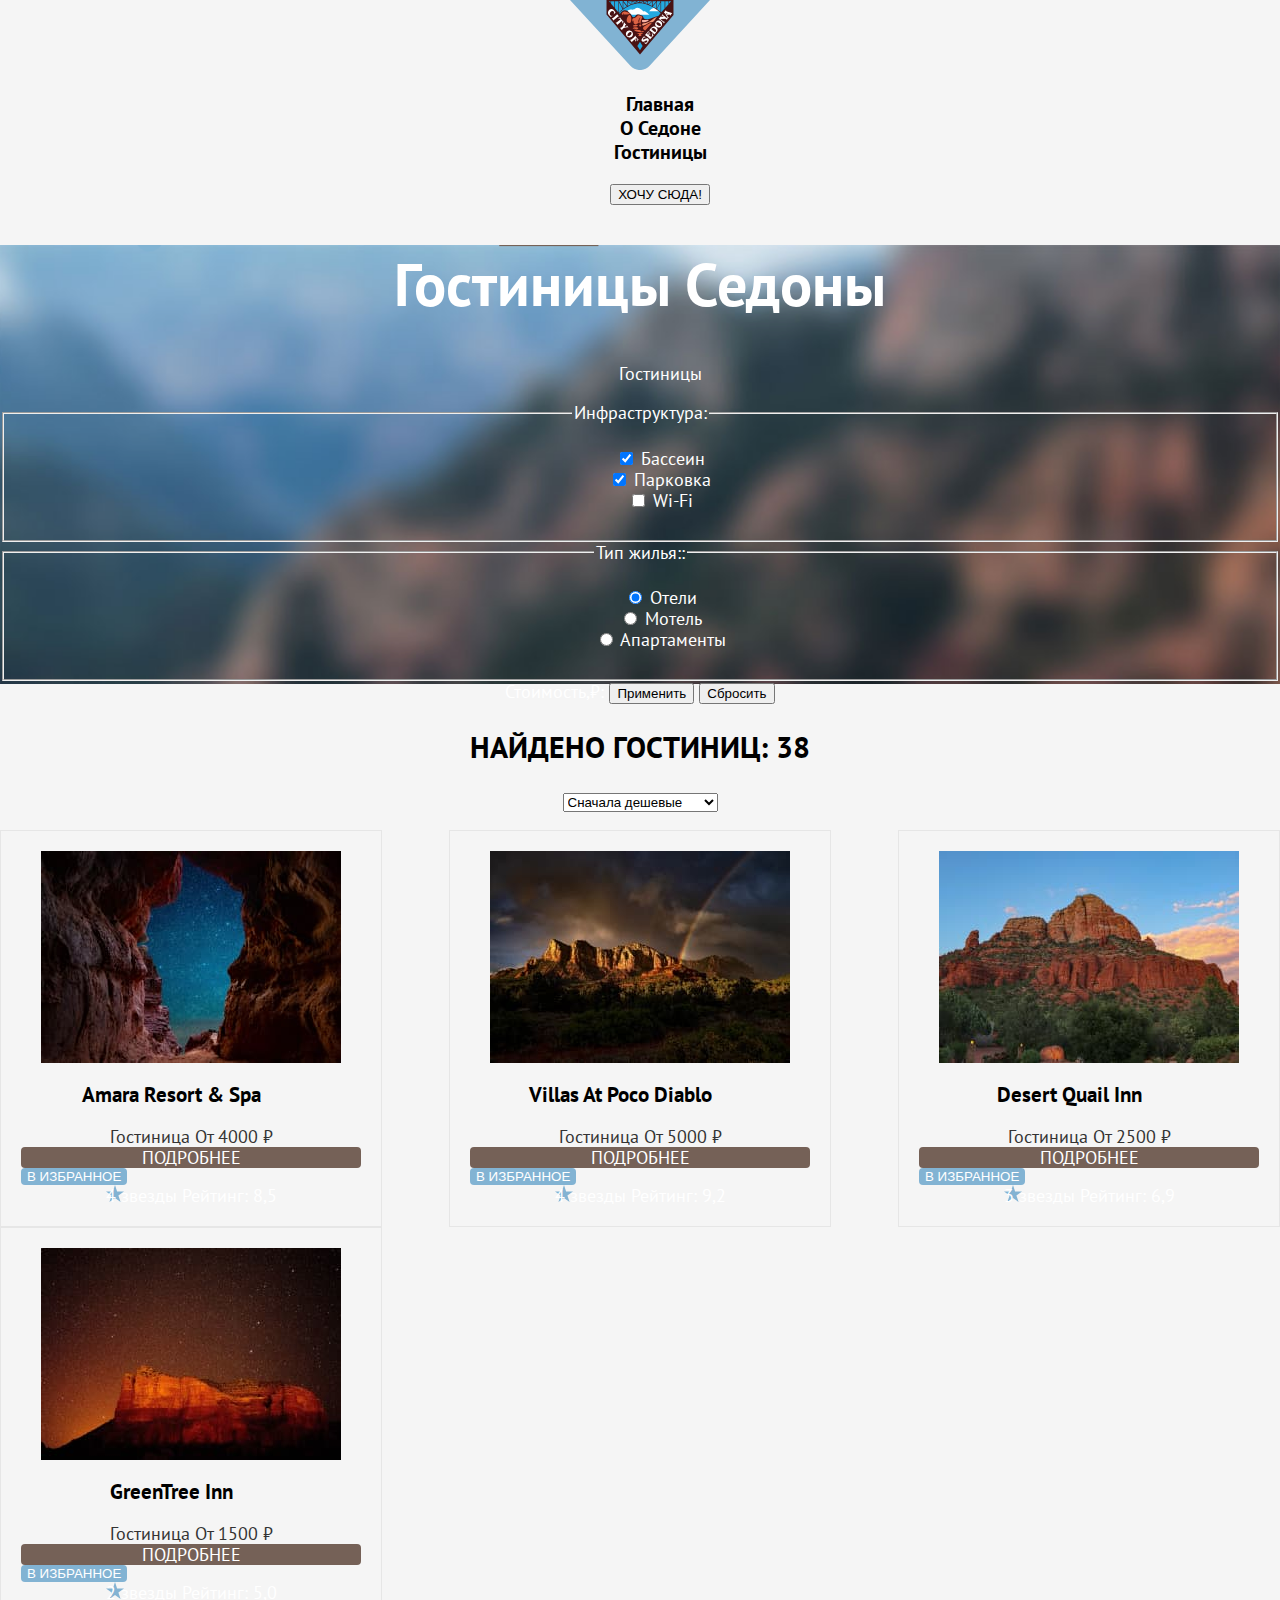
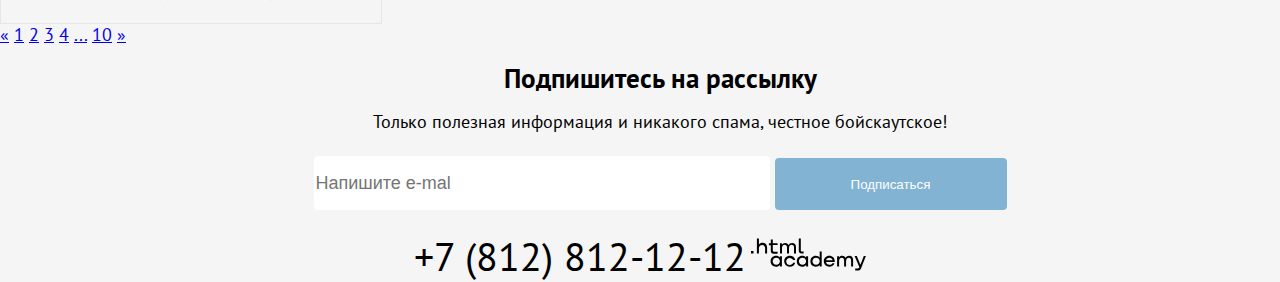
<file: 4/catalog.html>
<!DOCTYPE html>
<html lang="ru">
<head>
  <meta charset="utf-8">
  <title>Каталог</title>
  <link rel="stylesheet" href="styles/styles.css">
  <base href="https://htmlacademy-htmlcss.github.io/2254469-sedona-36/4/">
</head>
<body>
  <header class="main-header">
    <a href="main.html">
      <img class="main-logo" src="images/svg/logo-sedona-home.svg" width="140" height="70" alt="Логотип седоны">
    </a>
    <nav class="navigation">
      <ul class="navigation-list">
        <li class="navigation-item">
          <a class="navigation-link" href="#">Главная</a>
          <li class="navigation-item">
            <a class="navigation-link" href="#">О Седоне</a>
            <li class="navigation-item">
              <a class="navigation-link" href="catalog.html">Гостиницы</a>
            </li>
      </ul>
      <ul class="navigation-list navigation-user">
        <li class="navigation-item">
          <a class="navigation-link" href="#">
            <span class="visually-hidden">
                Поиск
              </span>
          </a>
          <li class="navigation-item">
            <a class="navigation-link" href="#">
              <span class="visually-hidden">
                Избранное
              </span>
            </a>
            <li class="navigation-item">
              <button type="button" class="button" href="#">ХОЧУ СЮДА!</button>
            </li>
      </ul>
    </nav>
  </header>
</body>
<main class="main-inneer">
  <section class="hotel-filter">
    <header class="hotel-filter-header">
      <h1 class="hotel-filter-header-title">Гостиницы Седоны</h1>
      <ul class="navigation-home">
        <li class="navigation-home">
          <a class="navigation-home-link" href="index.html">
            <span class="visually-hidden">На главную</span>
          </a>
        </li>
        <li class="navigation-home-item">
          <span class="navigation-home-link">Гостиницы</span>
        </li>
      </ul>
      <!--Checkbox-->
      <section class="hottel-filter-servis">
        <h2 class="visually-hidden">Список гостиниц с фильтрами</h2>
        <form class="filter-servis" action="https://echo.htmlacademy.ru/" method="get">
          <fieldset class="filter-servis">
            <legend class="filter-servis-name">Инфраструктура:</legend>
            <ul class="catalog-servis">
              <li class="catalog-item">
                <label class="catalog-servis-checkbox-label">
                  <input class="catalog-item-checkbox-input" type="checkbox" name="pool" checked> Бассеин
                </label>
              </li>
              <li class="catalog-item">
                <label class="catalog-servis-checkbox-label">
                  <input class="catalog-item-checkbox-input" type="checkbox" name="parking" checked> Парковка
                </label>
              </li>
              <li class="catalog-item">
                <label class="catalog-servis-checkbox-label">
                  <input class="catalog-item-checkbox-input" type="checkbox" name="Wi-Fi"> Wi-Fi
                </label>
              </li>
            </ul>
          </fieldset>
            <!--Radio checkbox-->
          <fieldset class="filter-servis">
            <legend class="filter-servis-name">Тип жилья::</legend>
            <ul class="catalog-servis">
              <li class="catalog-item">
                <label class="catalog-servis-checkbox-label">
                  <input class="catalog-item-checkbox-input" type="radio" name="botton" value="hotel" checked> Отели
                </label>
              </li>
              <li class="catalog-item">
                <label class="catalog-servis-checkbox-label">
                  <input class="catalog-item-checkbox-input" type="radio" name="botton" value="motel"> Мотель
                </label>
              </li>
              <li class="catalog-item">
                <label class="catalog-servis-checkbox-label">
                  <input class="catalog-item-checkbox-input" type="radio" name="botton" value="apartament"> Апартаменты
                </label>
              </li>
            </ul>
          </fieldset>
          <!--Ползунки еще не прошли-->
          <span class="catalog-price">Стоимость,₽:</span>
          <!--Кнопки действия-->
          <button class="catalog-price-button-submit" type="submit">Применить</button>
          <button class="catalog-price-button-reset" type="reset">Сбросить</button>
      </section>
    </header>
    <!--Результат поиска-->
    <section class="search-results">
      <h2 class="search-results-title">Найдено гостиниц: 38</h2>
      <select class="search-results" aria-label="Сортировка">
        <option value="results-cheap">Сначала дешевые</option>
        <option value="results-popular">Сначала популярные</option>
        <option value="results-expensive"> Сначала дорогие</option>
      </ul>
      </select>
      <!--Стиль экрана-->
      <ul class="search-view-style">
        <li class="card-view">
          <a href="#" class="card-view"></a>
        </li>
        <li class="big-view">
          <a href="#" class="big-view"></a>
        </li>
        <li class="list-view">
          <a href="#" class="list-view"></a>
        </li>
      </ul>
      <!--Результат поиска-->
      <section class="search-result">
        <h2 class="visually-hidden">Результат поиска</h2>
        <ul class="search-view-card-list">
          <!--1 Отель-->
          <li class="search-view-card-item">
            <a class="search-card-hotel-link" hres="#">
              <img class="search-card-hotel-img" src="images/hotel/amara resort.jpg" width="300" height="212" alr="Отель Amara Resort & Spa">
              <h3 class="name-hottel">Amara Resort & Spa</h3>
            </a>
            <span class="hottel">Гостиница</span>
            <span class="price">От 4000 ₽ </span>
            <a class="hotels-info-bottom" href="#">Подробнее</a>
            <button class="favorites" type="button">В избранное</button>
            <span class="hotels-rating-star">4 звезды</span>
            <span class="hotels-rating-votes">Рейтинг: 8,5</span>
          </li>
          <!--2 Отель-->
          <li class="search-view-card-item">
            <a class="search-card-hotel-link" hres="#">
              <img class="search-card-hotel-img" src="images/hotel/villas at poco.jpg" width="300" height="212" alr="Villas at Poco Diablo">
              <h3 class="name-hottel">Villas at Poco Diablo</h3>
            </a>
            <span class="hottel">Гостиница</span>
            <span class="price">От 5000 ₽ </span>
            <a class="hotels-info-bottom" href="#">Подробнее</a>
            <button class="favorites" type="button">В избранное</button>
            <span class="hotels-rating-star">4 звезды</span>
            <span class="hotels-rating-votes">Рейтинг: 9,2</span>
          </li>
          <!--3 Отель-->
          <li class="search-view-card-item">
            <a class="search-card-hotel-link" hres="#">
              <img class="search-card-hotel-img" src="images/hotel/desert quail.jpg" width="300" height="212" alr="Desert Quail Inn">
              <h3 class="name-hottel">Desert Quail Inn</h3>
            </a>
            <span class="hottel">Гостиница</span>
            <span class="price">От 2500 ₽ </span>
            <a class="hotels-info-bottom" href="#">Подробнее</a>
            <button class="favorites" type="button">В избранное</button>
            <span class="hotels-rating-star">3 звезды</span>
            <span class="hotels-rating-votes">Рейтинг: 6,9</span>
          </li>
          <!--4 Отель-->
          <li class="search-view-card-item">
            <a class="search-card-hotel-link" hres="#">
              <img class="search-card-hotel-img" src="images/hotel/greentree.jpg" width="300" height="212" alr="GreenTree Inna">
              <h3 class="name-hottel">GreenTree Inn</h3>
            </a>
            <span class="hottel">Гостиница</span>
            <span class="price">От 1500 ₽ </span>
            <a class="hotels-info-bottom" href="#">Подробнее</a>
            <button class="favorites" type="button">В избранное</button>
            <span class="hotels-rating-star">2 звезды</span>
            <span class="hotels-rating-votes">Рейтинг: 5,0</span>
          </li>
        </ul>
        <!--Страницы-->
        <div class="pagination">
          <a href="#">&laquo;</a>
          <a class="active" href="#">1</a>
          <a href="#">2</a>
          <a href="#">3</a>
          <a href="#">4</a>
          <a href="#">...</a>
          <a href="#">10</a>
          <a href="#">&raquo;</a>
      </section>
</main>
<footer class="footer-social">
  <section class="inro-subscribe">
    <h2 class="visually-hidden">Подписаться</h2>
    <ul>
      <h2 class="info-subscribe">Подпишитесь на рассылку</h2>
      <p class="info-subscribe">Только полезная информация и никакого спама, честное бойскаутское!</p>
      <form class="info-subscribe" action="https://echo.htmlacademy.ru/" method="post">
        <input class="field" placeholder="Напишите e-mal" type="email" name="info-email" id="info-email" required>
        <button class="button-submit" type="submit">Подписаться</button>
      </form>
    </ul>
  </section>
  <section class="footer-social">
    <h2 class="visually-hidden">Ссылки на социальные сети</h2>
    <ul class="footer-social-list">
      <li class="social">
        <a class="button" href="#">
          <span class="visually-hidden">VK</span></a>
        <a class="button" href="#">
          <span class="visually-hidden">Telegram</span></a>
        <a class="button" href="#">
          <span class="visually-hidden">Youtube</span></a>
      </li>
    </ul>
    <a class="number" href="#" type="Text">+7 (812) 812-12-12</a>
    <a class="htmlacademy-link" href="https://htmlacademy.ru/">
      <img src="images/icon/html academy.svg" width="114.9" height="32.9" alt="HTML Academy"></a>
  </section>
</footer>
</html>
</file>
<file: styles/styles.css>
@font-face {
  font-family: "PT Sans";
  src: url("../fonts/ptsans-400.woff2") format("woff2");
  font-weight: 400;
  font-style: normal;
  font-display: normal;
}

@font-face {
  font-family: "PT Sans";
  src: url("../fonts/ptsans-700.woff2") format("woff2");
  font-weight: 700;
  font-style: normal;
  font-display: normal;
}

.visually-hidden {
  position: absolute;
  width: 1px;
  height: 1px;
  margin: -1px;
  border: 0;
  padding: 0;
  white-space: nowrap;
  clip-path: inset(100%);
  clip: rect(0 0 0 0);
  overflow: hidden;
}

html {
  height: 100%;
}

body {
  display: flex;
  flex-direction: column;
  height: 100%;
  font-family: "PT Sans", Arial, sans-serif;
  font-size: 18px;
  line-height: 21px;
  text-align: center;
  margin: 0;
  color: #000000;
  background-color: #F2F2F2;
}

.button-submit-email {
  width: 452px;
  height: 52px;
  display: inline-block;
  background-color: #ffffff;
  color: #ffffff;
  text-transform: uppercase;
  border-radius: 4px;
}

.container {
  display: flex;
  flex-direction: column;
  width: 1200px;
  min-height: 100%;
  margin: 0 auto;
  background-color: #ffffff;
}

.navigation {
  display: flex;
  width: 1200px;
  margin: 0 auto;
}

.navigation-list {
  width: 339px;
  margin: 0;
  padding: 0;
}

.navigation-user {
  width: 268px;
  margin-left: auto;

}

.navigation-link {
  font-weight: 700;
  font-size: 20px;
  line-height: 24px;
  color: #000000;
  text-decoration: none;
}

.main-container {
  flex: 1;
}

.advantages-list {
  display: flex;
  flex-direction: column;
  justify-content: flex-start;
  margin-top: 0;
  padding: 0;
  text-align: center;
  color: #000000;
  background-color: #ffffff;
}

.serch {
  background: url(../images/icon/loop.svg);
  display: block;
  background-size: 20px 20px;
  background-repeat: no-repeat;
  padding: 10px;
}

.like {
  background: url(../images/icon/heart.svg);
  display: block;
  background-size: 20px 20px;
  background-repeat: no-repeat;
  padding: 10px;

}

.button-brown {
  font-size: 16px;
  line-height: 20px;
  font-weight: 700;
  text-transform: uppercase;
  text-decoration: none;
  color: #ffffff;
  background-color: #756157;
  border: none;
  border-radius: 4px;
}

.main-background {
  display: block;
  margin-top: 0;
  background: url(../images/jpg/sedona-background.jpg);
  background-size: 100% auto;
  background-repeat: no-repeat;
  text-align: center;
  background-color: #ffffff;
}

.info-board {
  margin-top: 150px;
  font-weight: 700;
  font-size: 30px;
  line-height: 36px;
  text-align: center;
  text-transform: uppercase;
}




/* bonus */

.bonus {
  margin: 0;
  padding: 0;
  background-color: #ffffff;
  color: #000000;
  text-align: center;
}

/* Search */
.search {
  text-align: center;
}

.button-search {
  background-color: #756157;
  color: #ffffff;
  text-transform: uppercase;
  border-radius: 4px;
  font-weight: 700;
  width: 376px;
  height: 52px;
  border: none;
}

/* subscribe */
.back {
  color: #ffffff;
  text-align: center;
  background-image: url(../images/png/subscribe-w.png);
  background-repeat: no-repeat;
  background-size: 100% auto;
  border-radius: 0px;
  padding: 100px 5px;
}

.field {
  width: 452px;
  height: 52px;
  background-color: #ffffff;
  color: #000000;
  border: none;
  font-size: 18px;
  border-radius: 4px;
}

.button-submit {
  width: 232px;
  height: 52px;
  margin-left: 0;
  text-align: center;
  margin: 8px 0;
  border: 0;
  box-sizing: border-box;
  border-radius: 4px;
  background-color: #82B3D3;
  color: #ffffff;
}

/*social*/

.social-vk {
  display: inline-block;
  background-image: url(../images/icon/vk.svg);
  background-repeat: no-repeat;
  padding: 20px;
}

.social-telegram {
  display: inline-block;
  background-image: url(../images/icon/telegram.svg);
  background-repeat: no-repeat;
  padding: 20px;
}

.social-youtube {
  display: inline-block;
  background-image: url(../images/icon/youtube.svg);
  background-repeat: no-repeat;
  padding: 20px;
}

.number {
  color: #000000;
  font-style: normal;
  font-weight: 400;
  font-size: 40px;
  line-height: 40px;
  text-align: center;
  text-decoration: none;
}

/*catalog*/

.hotel-filter-header {
  background-image: url(../images/png/filter.png);
  background-repeat: no-repeat;
  background-size: 100% auto;
  color: #ffffff;
}

.hotel-filter-header-title {
  font-size: 60px;
  line-height: 78px;
  font-weight: 700;
}

.search-results-title {
  color: #000000;
  text-transform: uppercase;
  font-style: normal;
  font-weight: 700;
  font-size: 30px;
  line-height: 36px;
}

/* что-то неработает*/
.card-view {
  background-image: url(../images/icon/table-icon.svg);
  background-repeat: no-repeat;
  background-size: 50% 50%;
}

.big-view {
  background-image: url(../images/icon/table-icon-big.svg);
  background-repeat: no-repeat;
  background-size: 50% 50%;
}

.list-view {
  background-image: url(../images/icon/table-icon-list.svg);
  background-repeat: no-repeat;
  background-size: 50% 50%;
}

/*hotel*/

.search-result {
  list-style-type: none;
  margin: 0;
  padding: 0;
  display: flex;
  flex-wrap: wrap;
  align-items: center;
  justify-content: space-between;
}

.search-view-card-item {
  width: 340px;
  height: 438;
  padding: 20px;
  border: #E6E6E6 solid 1px;
}

.search-card-hotel-link {
  color: #000000;
  text-transform: capitalize;
}

.search-card-hotel-img {
  display: block;
  margin: 0 auto
}

.name-hottel {
  width: 300px;
  height: 28;
  text-align: center;
}

.hottel {
  width: 140px;
  text-align: left;
  color: #333333;
}

.price {
  width: 140px;
  text-align: left;
  color: #333333;
}

.search-view-card-list {
  list-style-type: none;
  margin: 0;
  padding: 0;
  display: flex;
  flex-wrap: wrap;
  align-items: center;
  justify-content: space-between;
}

.hotels-info-bottom {
  display: block;
  background-color: #756157;
  color: #ffffff;
  text-decoration: none;
  text-transform: uppercase;
  text-align: center;
  border-radius: 4px;
  border: none;
}


.favorites {
  display: block;
  background-color: #82B3D3;
  color: #ffffff;
  text-decoration: none;
  text-transform: uppercase;
  text-align: center;
  border-radius: 4px;
  border: none;
}

.hotels-rating-star {
  display: inline-block;
  background-image: url(../images/svg/star.svg);
  background-repeat: no-repeat;
  height: 17px;
}

.pagination {
  display: flex;
  list-style: none;
  padding: 0;
  margin-top: 40px;
}

.pagination a {
  display: inline-block;
  width: 60px;
  height: 60px;
  text-align: center;
  padding-top: 0;
  font-size: 20px;
  line-height: 36px;
  color: #000000;
  box-sizing: border-box;
}
</file>
<file: 4/styles/styles.css>
@font-face {
  font-family: "PT Sans";
  src: url("../fonts/ptsans-400.woff2") format("woff2");
  font-weight: 400;
  font-style: normal;
  font-display: normal;
}

@font-face {
  font-family: "PT Sans";
  src: url("../fonts/ptsans-700.woff2") format("woff2");
  font-weight: 700;
  font-style: normal;
  font-display: normal;
}

.visually-hidden {
  position: absolute;
  width: 1px;
  height: 1px;
  margin: -1px;
  border: 0;
  padding: 0;
  white-space: nowrap;
  clip-path: inset(100%);
  clip: rect(0 0 0 0);
  overflow: hidden;
}

.button-submit-email {
  width: 452px;
  height: 52px;
  display: inline-block;
  background-color: #ffffff;
  color: #ffffff;
  text-transform: uppercase;
  border-radius: 4px;
}

li {
  list-style-type:none;
}

body {
  font-family: "PT Sans", Arial, sans-serif;
  font-size: 18px;
  line-height: 21px;
  text-align: center;
  color: #000000;
  background-color: #f5f5f5;
  margin: 0;
}
.main-header {
  color: #000000;
  background-color: #f5f5f5;
  margin: 0;
}
/* Навигация */

.navigation-link {
  font-weight: 700;
  font-size: 20px;
  line-height: 24px;
  color: #000000;
  text-decoration: none;
}

.serch {
  background: url(../images/icon/loop.svg);
  display: block;
  background-size: 20px 20px;
    background-repeat: no-repeat;
    padding: 10px;
}

.like {
  background: url(../images/icon/heart.svg);
  display: block;
  background-size: 20px 20px;
    background-repeat: no-repeat;
    padding: 10px;

}

.button-brown {
  font-size: 16px;
  line-height: 20px;
  font-weight: 700;
  text-transform: uppercase;
  text-decoration: none;
  color: #f5f5f5;
  background-color: #756157;
  border: none;
  border-radius: 4px;
}

/* main-index*/

.main-index {
  background: url(../images/jpg/sedona-background.jpg);
  background-size: 100% auto;
  background-repeat: no-repeat;
  text-align: center;
  background-color: #f5f5f5;
}

.main-welcom {
  margin-top: 51px;
}

.advantages {
  text-align: center;
}

.info-board {
  margin-top: 150px;
  font-weight: 700;
  font-size: 30px;
  line-height: 36px;
  text-align: center;
  text-transform: uppercase;
}

/*advantages*/

.card {
  padding-top: 2;
  background-color:#82B3D3;
  color: #ffffff;
  text-align: center;
}
.fon {
 background-color: rgb(131, 179, 211,0.12);
 color:#000000;
 text-align: center;
}
.fon-fon {
  background-color: rgb(131, 179, 211, 0.2);
  color: #000000;
  text-align: center;
}

/* bonus */

.bonus {
  background-color: #ffffff;
  color: #000000;
  text-align: center;
}

.class-fhon {
  background-color: #ffffff;
}

.class-fhon-fhon {
  background-color: rgb(131, 179, 211, 0.12);
  color: #000000;
  text-align: center;
}

/* Search */
.search {
  text-align: center;
}

.button-search {
  background-color: #756157;
  color: #ffffff;
  text-transform: uppercase;
  border-radius: 4px;
  font-weight: 700;
  width: 376px;
  height: 52px;
  border: none;
}

/* subscribe */

.back {
  color: #ffffff;
  text-align: center;
  background-image: url(../images/png/subscribe-w.png);
  background-repeat: no-repeat;
  background-size: 100% auto;
  border-radius: 0px;
  padding: 100px 5px;
}

.field {
  width: 452px;
  height: 52px;
  background-color: #ffffff;
  color: #000000;
  border: none;
  font-size: 18px;
  border-radius: 4px;
}

.button-submit {
  width: 232px;
  height: 52px;
  margin-left: 0;
  text-align: center;
  margin: 8px 0;
  border: 0;
  box-sizing: border-box;
  border-radius: 4px;
  background-color: #82B3D3;
  color: #ffffff;
}

/*social*/

.social-vk {
  display: inline-block;
  background-image: url(../images/icon/vk.svg);
  background-repeat: no-repeat;
  padding: 20px;
}

.social-telegram {
  display: inline-block;
  background-image: url(../images/icon/telegram.svg);
  background-repeat: no-repeat;
  padding: 20px;
}

.social-youtube {
  display: inline-block;
  background-image: url(../images/icon/youtube.svg);
  background-repeat: no-repeat;
  padding: 20px;
}

.number {
color: #000000;
font-style: normal;
font-weight: 400;
font-size: 40px;
line-height: 40px;
text-align: center;
text-decoration: none;
}

/*catalog*/

.main-inneer {
background-image: url(../images/png/filter.png);
background-repeat: no-repeat;
background-size: 100% auto;
color: #ffffff;
}

.hotel-filter-header-title {
  font-size: 60px;
  line-height: 78px;
  font-weight: 700;
}

.search-results-title {
  color: #000000;
  text-transform: uppercase;
font-style: normal;
font-weight: 700;
font-size: 30px;
line-height: 36px;
}
/* что-то неработает*/
.card-view {
  background-image:url(../images/icon/table-icon.svg);
  background-repeat: no-repeat;
  background-size: 50% 50%;
}
.big-view {
  background-image:url(../images/icon/table-icon-big.svg);
  background-repeat: no-repeat;
  background-size: 50% 50%;
}
.list-view {
  background-image:url(../images/icon/table-icon-list.svg);
  background-repeat: no-repeat;
  background-size: 50% 50%;
}

/*hotel*/

.search-result {
  list-style-type: none;
  margin: 0;
  padding: 0;
  display: flex;
  flex-wrap: wrap;
  align-items: center;
  justify-content: space-between;
}

.search-view-card-item{
  width: 340px;
  height: 438;
  padding: 20px;
  border:#E6E6E6 solid 1px;
}

.search-card-hotel-link {
  color: #000000;
  text-transform: capitalize;
}

.search-card-hotel-img {
  display: block;
  margin: 0 auto
}

.name-hottel {
  width: 300px;
  height: 28;
  text-align: center;
}

.hottel {
width: 140px;
text-align: left;
color: #333333;
}

.price {
  width: 140px;
  text-align: left;
  color: #333333;
  }

  .search-view-card-list {
    list-style-type: none;
    margin: 0;
    padding: 0;
    display: flex;
    flex-wrap: wrap;
    align-items: center;
    justify-content: space-between;
  }

  .hotels-info-bottom {
    display: block;
    background-color: #756157;
    color: #ffffff;
    text-decoration: none;
    text-transform: uppercase;
    text-align: center;
    border-radius: 4px;
    border: none;
  }


  .favorites {
    display: block;
    background-color: #82B3D3;
    color: #ffffff;
    text-decoration: none;
    text-transform: uppercase;
    text-align: center;
    border-radius: 4px;
    border: none;
  }

  .hotels-rating-star {
    display: inline-block;
    background-image: url(../images/svg/star.svg);
    background-repeat: no-repeat;
    height: 17px;
  }
</file>
